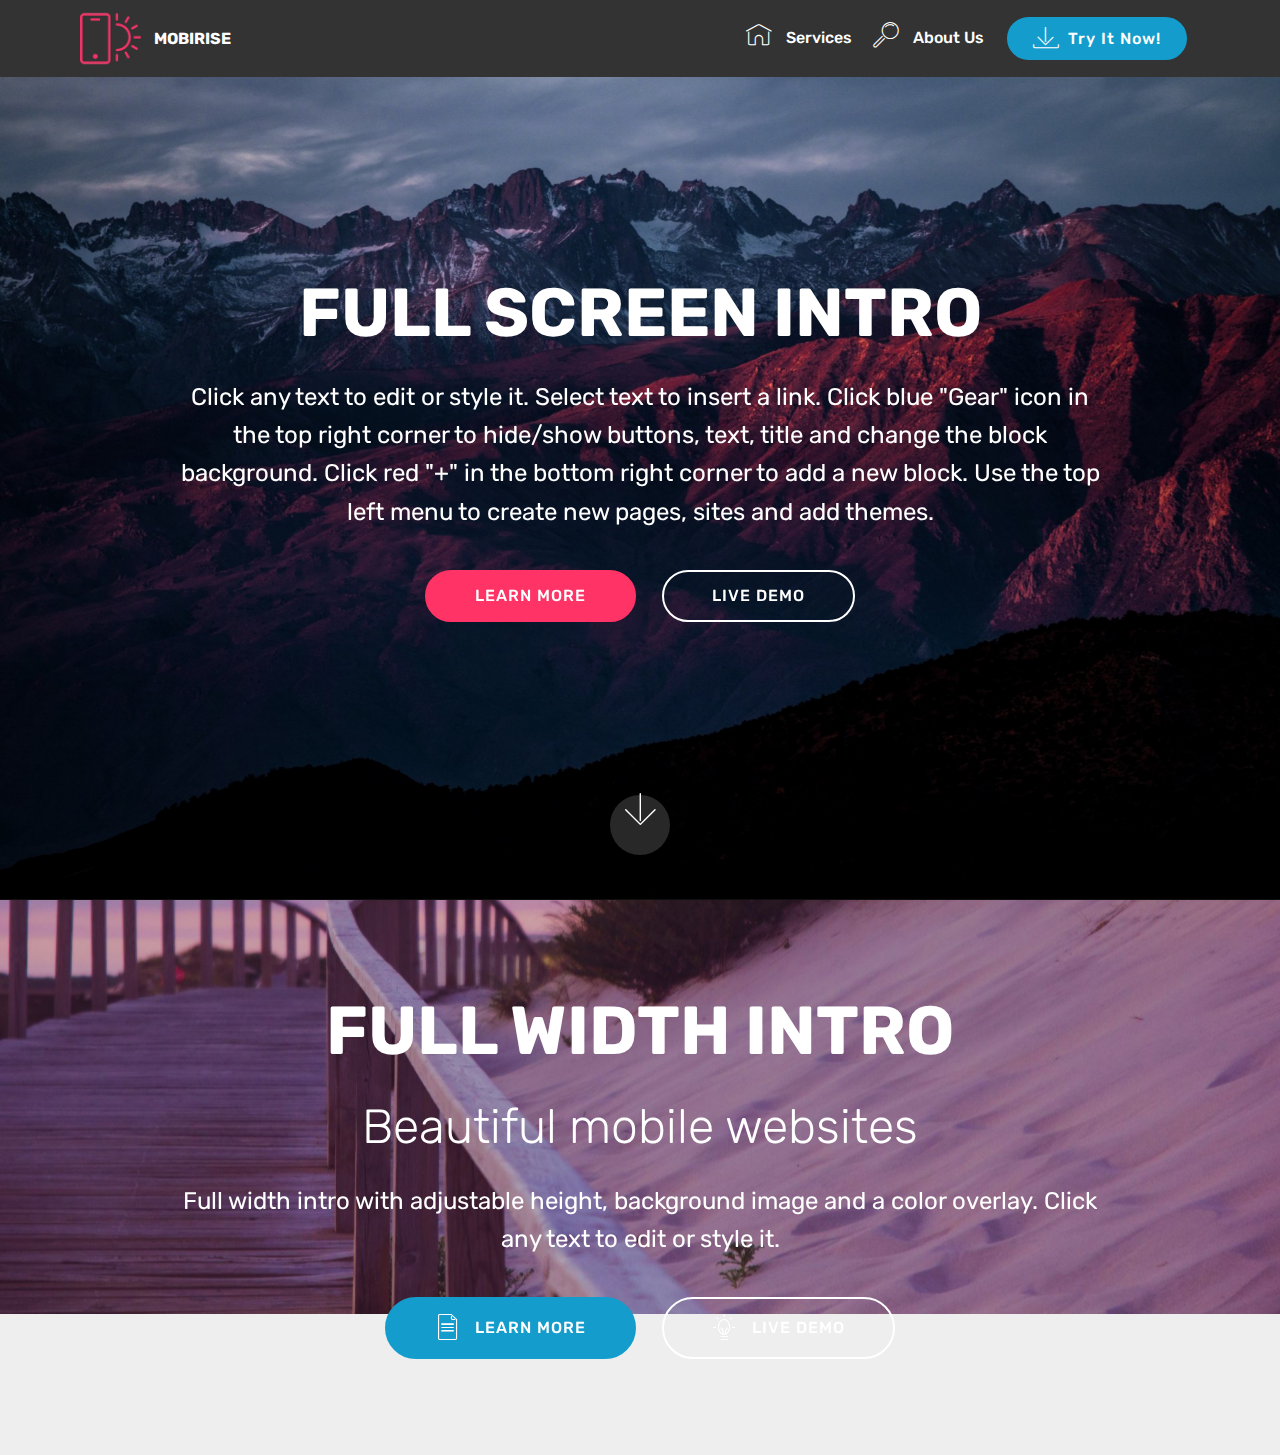
<file: index.html>
<!DOCTYPE html>
<html>
<head>
  <!-- Site made with Mobirise Website Builder v4.3.0, https://mobirise.com -->
  <meta charset="UTF-8">
  <meta http-equiv="X-UA-Compatible" content="IE=edge">
  <meta name="generator" content="Mobirise v4.3.0, mobirise.com">
  <meta name="viewport" content="width=device-width, initial-scale=1">
  <link rel="shortcut icon" href="assets/images/logo2.png" type="image/x-icon">
  <meta name="description" content="">
  <title>Home</title>
  <link rel="stylesheet" href="assets/web/assets/mobirise-icons/mobirise-icons.css">
  <link rel="stylesheet" href="assets/tether/tether.min.css">
  <link rel="stylesheet" href="assets/bootstrap/css/bootstrap.min.css">
  <link rel="stylesheet" href="assets/bootstrap/css/bootstrap-grid.min.css">
  <link rel="stylesheet" href="assets/bootstrap/css/bootstrap-reboot.min.css">
  <link rel="stylesheet" href="assets/soundcloud-plugin/style.css">
  <link rel="stylesheet" href="assets/dropdown/css/style.css">
  <link rel="stylesheet" href="assets/theme/css/style.css">
  <link rel="stylesheet" href="assets/mobirise/css/mbr-additional.css" type="text/css">
  
  
  
</head>
<body>
<section class="menu cid-qv6CgLhbKT" once="menu" id="menu1-1" data-rv-view="11">

    

    <nav class="navbar navbar-expand beta-menu navbar-dropdown align-items-center navbar-fixed-top navbar-toggleable-sm">
        <button class="navbar-toggler navbar-toggler-right" type="button" data-toggle="collapse" data-target="#navbarSupportedContent" aria-controls="navbarSupportedContent" aria-expanded="false" aria-label="Toggle navigation">
            <div class="hamburger">
                <span></span>
                <span></span>
                <span></span>
                <span></span>
            </div>
        </button>
        <div class="menu-logo">
            <div class="navbar-brand">
                <span class="navbar-logo">
                    <a href="https://mobirise.com">
                         <img src="assets/images/logo2.png" alt="Mobirise" media-simple="true" style="height: 3.8rem;">
                    </a>
                </span>
                <span class="navbar-caption-wrap">
                    <a class="navbar-caption text-white display-4" href="https://mobirise.com">
                        MOBIRISE
                    </a>
                </span>
            </div>
        </div>
        <div class="collapse navbar-collapse" id="navbarSupportedContent">
            <ul class="navbar-nav nav-dropdown" data-app-modern-menu="true">
                <li class="nav-item">
                    <a class="nav-link link text-white display-4" href="https://mobirise.com">
                        <span class="mbri-home mbr-iconfont mbr-iconfont-btn"></span>
                        Services
                    </a>
                </li>
                <li class="nav-item">
                    <a class="nav-link link text-white display-4" href="https://mobirise.com">
                        <span class="mbri-search mbr-iconfont mbr-iconfont-btn"></span>
                        About Us
                    </a>
                </li>
            </ul>
            <div class="navbar-buttons mbr-section-btn">
                <a class="btn btn-sm btn-primary display-4" href="https://mobirise.com">
                    <span class="mbri-save mbr-iconfont mbr-iconfont-btn "></span>
                    Try It Now!
                </a>
            </div>
        </div>
    </nav>
</section>

<section class="engine"><a href="https://mobirise.co/f">free bootstrap builder</a></section><section class="cid-qv6CgjiPuJ mbr-fullscreen mbr-parallax-background" id="header2-0" data-rv-view="8">

    

    

    <div class="container align-center">
        <div class="row justify-content-md-center">
            <div class="mbr-white col-md-10">
                <h1 class="mbr-section-title mbr-bold pb-3 mbr-fonts-style display-1">
                    FULL SCREEN INTRO
                </h1>
                
                <p class="mbr-text pb-3 mbr-fonts-style display-5">
                    Click any text to edit or style it. Select text to insert a link. Click blue "Gear" icon in the top right corner to hide/show buttons, text, title and change the block background. Click red "+" in the bottom right corner to add a new block. Use the top left menu to create new pages, sites and add themes.
                </p>
                <div class="mbr-section-btn">
                    <a class="btn btn-md btn-secondary display-4" href="https://mobirise.com">LEARN MORE</a>
                    <a class="btn btn-md btn-white-outline display-4" href="https://mobirise.com">LIVE DEMO</a>
                </div>
            </div>
        </div>
    </div>
    <div class="mbr-arrow hidden-sm-down" aria-hidden="true">
        <a href="#next">
            <i class="mbri-down mbr-iconfont"></i>
        </a>
    </div>
</section>

<section class="header1 cid-qv6ChyjQy7 mbr-parallax-background" id="header1-2" data-rv-view="13">

    

    

    <div class="container">
        <div class="row justify-content-md-center">
            <div class="mbr-white col-md-10">
                <h1 class="mbr-section-title align-center mbr-bold pb-3 mbr-fonts-style display-1">
                    FULL WIDTH INTRO
                </h1>
                <h3 class="mbr-section-subtitle align-center mbr-light pb-3 mbr-fonts-style display-2">
                    Beautiful mobile websites
                </h3>
                <p class="mbr-text align-center pb-3 mbr-fonts-style display-5">
                    Full width intro with adjustable height, background image and a color overlay. Click any text to edit or style it.
                </p>
                <div class="mbr-section-btn align-center">
                    <a class="btn btn-md btn-primary display-4" href="https://mobirise.com">
                        <span class="mbr-iconfont mbri-file"></span>LEARN MORE</a>
                    <a class="btn btn-md btn-white-outline display-4" href="https://mobirise.com">
                        <span class="mbr-iconfont mbri-idea"></span>LIVE DEMO</a>
                </div>
            </div>
        </div>
    </div>

</section>


  <script src="assets/web/assets/jquery/jquery.min.js"></script>
  <script src="assets/popper/popper.min.js"></script>
  <script src="assets/tether/tether.min.js"></script>
  <script src="assets/bootstrap/js/bootstrap.min.js"></script>
  <script src="assets/jarallax/jarallax.min.js"></script>
  <script src="assets/dropdown/js/script.min.js"></script>
  <script src="assets/touch-swipe/jquery.touch-swipe.min.js"></script>
  <script src="assets/smooth-scroll/smooth-scroll.js"></script>
  <script src="assets/theme/js/script.js"></script>
  
  
</body>
</html>
</file>
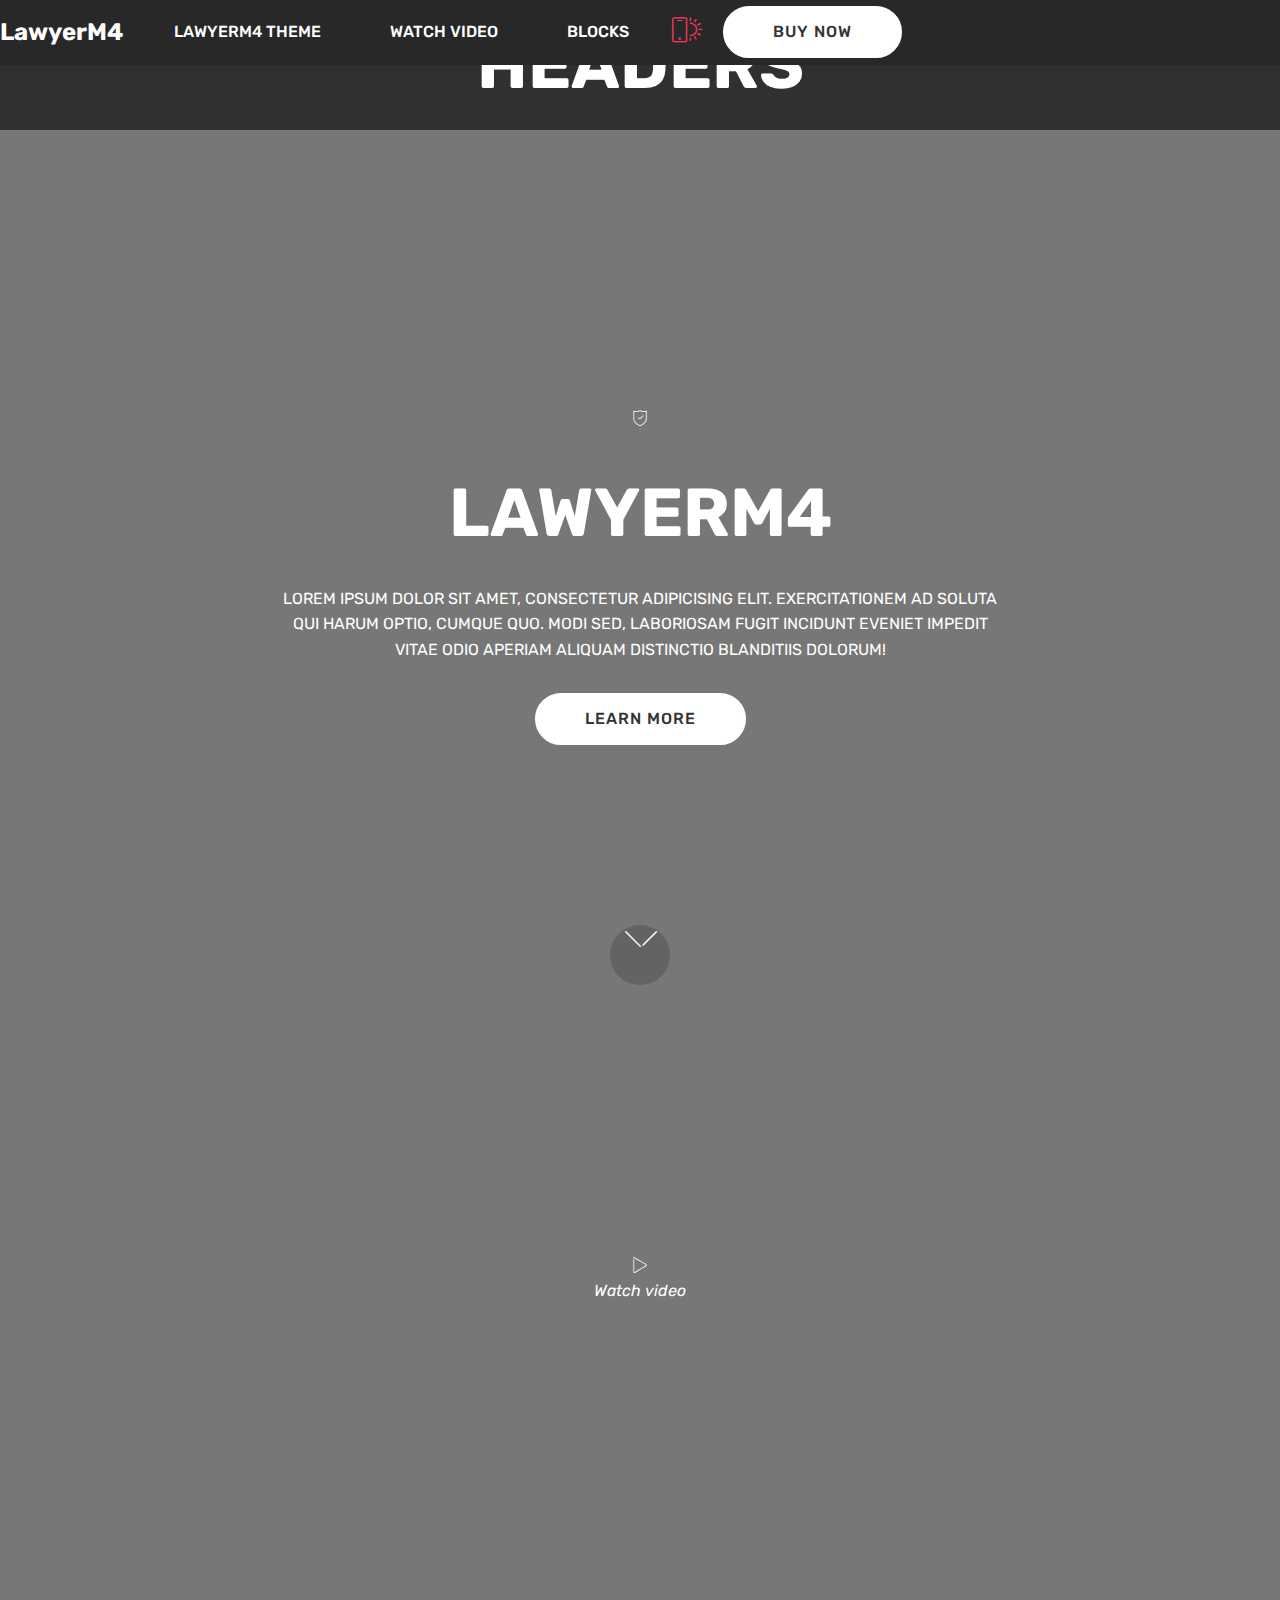
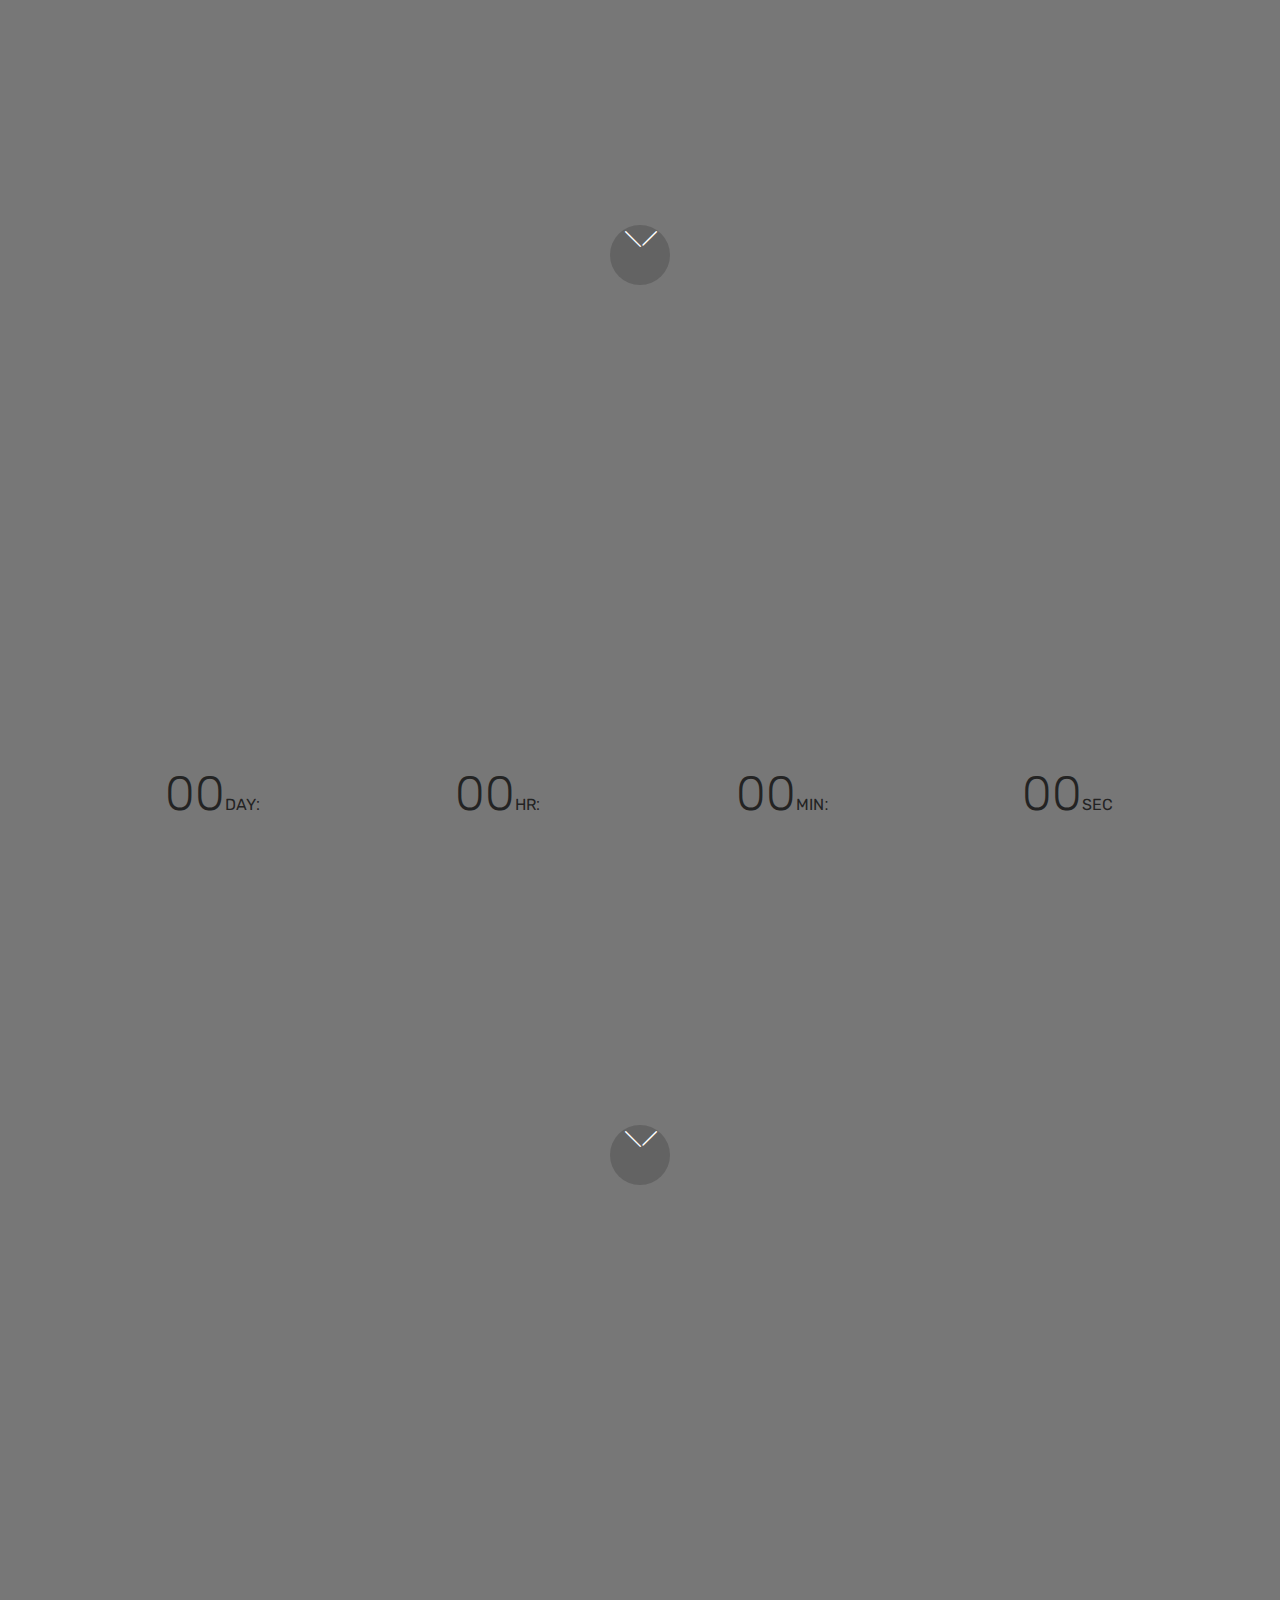
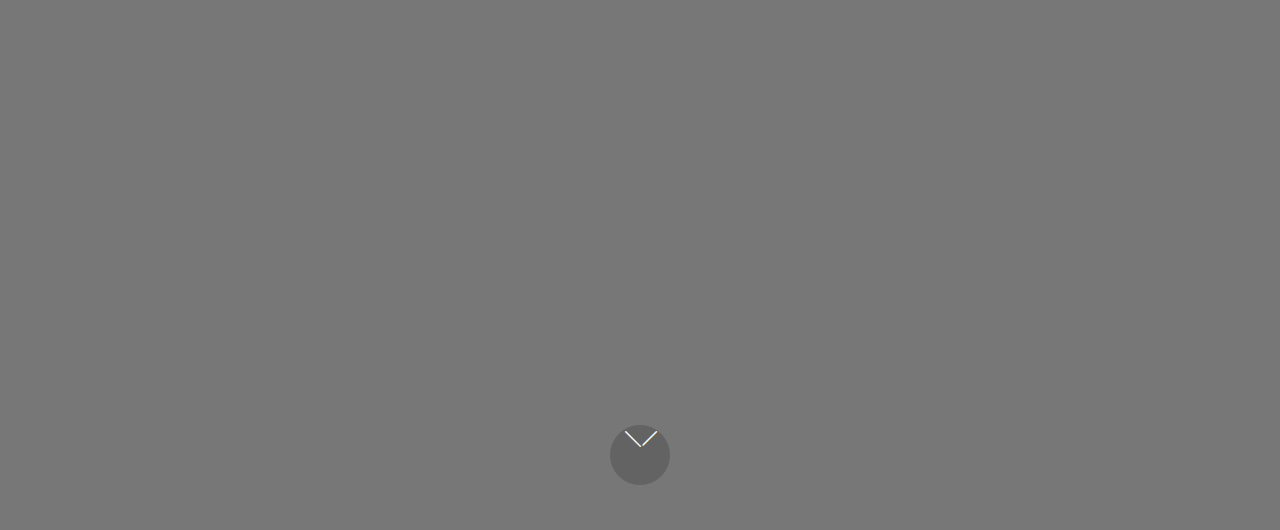
<file: page1.html>
<!DOCTYPE html>
<html>
<head>
  <!-- Site made with Mobirise Website Builder v4.3.0, https://mobirise.com -->
  <meta charset="UTF-8">
  <meta http-equiv="X-UA-Compatible" content="IE=edge">
  <meta name="generator" content="Mobirise v4.3.0, mobirise.com">
  <meta name="viewport" content="width=device-width, initial-scale=1">
  <link rel="shortcut icon" href="assets/images/logo3.png" type="image/x-icon">
  <meta name="description" content="">
  <title>Headers</title>
  <link rel="stylesheet" href="assets/web/assets/mobirise-icons/mobirise-icons.css">
  <link rel="stylesheet" href="https://fonts.googleapis.com/css?family=Rubik:300,300i,400,400i,500,500i,700,700i,900,900i">
  <link rel="stylesheet" href="assets/tether/tether.min.css">
  <link rel="stylesheet" href="assets/soundcloud-plugin/style.css">
  <link rel="stylesheet" href="assets/bootstrap/css/bootstrap.min.css">
  <link rel="stylesheet" href="assets/bootstrap/css/bootstrap-grid.min.css">
  <link rel="stylesheet" href="assets/bootstrap/css/bootstrap-reboot.min.css">
  <link rel="stylesheet" href="assets/dropdown/css/style.css">
  <link rel="stylesheet" href="assets/socicon/css/styles.css">
  <link rel="stylesheet" href="assets/animate.css/animate.min.css">
  <link rel="stylesheet" href="assets/theme/css/style.css">
  <link rel="stylesheet" href="assets/mobirise/css/mbr-additional.css" type="text/css">
  
  
  
</head>
<body>
<section class="menu cid-qv5UR3kUxG" once="menu" id="menu3-14" data-rv-view="34">

    

    <nav class="navbar navbar-dropdown navbar-fixed-top navbar-expand-lg">
        <div class="navbar-brand">
            
            <span class="navbar-caption-wrap"><a class="navbar-caption text-white display-5" href="https://mobirise.com">
                    LawyerM4
                </a></span>
        </div>
        <button class="navbar-toggler" type="button" data-toggle="collapse" data-target="#navbarSupportedContent" aria-controls="navbarNavAltMarkup" aria-expanded="false" aria-label="Toggle navigation">
            <div class="hamburger">
                <span></span>
                <span></span>
                <span></span>
                <span></span>
            </div>
        </button>
      <div class="collapse navbar-collapse" id="navbarSupportedContent">
            <ul class="navbar-nav nav-dropdown" data-app-modern-menu="true"><li class="nav-item">
                    <a class="nav-link link text-white display-4" href="https://mobirise.com">LAWYERM4 THEME</a>
                </li>
                <li class="nav-item">
                    <a class="nav-link link text-white display-4" href="https://mobirise.com">WATCH VIDEO</a>
                </li>
                <li class="nav-item">
                    <a class="nav-link link text-white display-4" href="https://mobirise.com">BLOCKS</a>
                </li></ul>
            <div class="icons-menu">
              <a href="https://mobirise.com" target="_blank">
                <span class="p-2 mbr-iconfont mbri-mobirise" style="font-size: 30px; color: rgb(255, 53, 96);" media-simple="true"></span>
              </a>
              
              
              
              
              
            </div>
            <div class="navbar-buttons mbr-section-btn"><a class="btn btn-md btn-white display-4" href="https://mobirise.com">BUY NOW</a></div>
      </div>
    </nav>
</section>

<section class="header4 cid-qv6pZas6ko mbr-parallax-background" id="header4-15" data-rv-view="36">

    

    <div class="mbr-overlay" style="opacity: 0.8; background-color: rgb(0, 0, 0);">
    </div>

    <div class="container align-center">
        <div class="row justify-content-md-center">
            <div class="mbr-white col-md-8">
                
                
                <h1 class="mbr-section-title align-center mbr-white my-4 mbr-bold mbr-fonts-style display-1">HEADERS</h1>
                
                
            </div>
        </div>
    </div>
    
</section>

<section class="header4 cid-qv6q1wCqqO mbr-fullscreen mbr-parallax-background" id="header4-16" data-rv-view="39">

    

    <div class="mbr-overlay" style="opacity: 0.5; background-color: rgb(0, 0, 0);">
    </div>

    <div class="container align-center">
        <div class="row justify-content-md-center">
            <div class="mbr-white col-md-8">
                <div class="card-img pb-3">
                    <span class="mbri-protect mbr-iconfont" media-simple="true"></span>
                </div>
                
                <h1 class="mbr-section-title align-center mbr-white my-4 mbr-bold mbr-fonts-style display-1">LAWYERM4</h1>
                <p class="mbr-text align-center py-2 mbr-fonts-style display-7">
                        LOREM IPSUM DOLOR SIT AMET, CONSECTETUR ADIPICISING ELIT. EXERCITATIONEM AD SOLUTA QUI HARUM OPTIO, CUMQUE QUO. MODI SED, LABORIOSAM FUGIT INCIDUNT EVENIET IMPEDIT VITAE ODIO APERIAM ALIQUAM DISTINCTIO BLANDITIIS DOLORUM!
                </p>
                <div class="mbr-section-btn text-center">
                     <a class="btn btn-md btn-white display-4" href="https://mobirise.com">LEARN MORE</a>
                </div>
            </div>
        </div>
    </div>
    <div class="mbr-arrow hidden-sm-down" aria-hidden="true">
        <a href="#next">
            <i class="mbri-arrow-down mbr-iconfont"></i>
        </a>
    </div>
</section>

<section class="header3 cid-qv6q1UQLBQ mbr-fullscreen mbr-parallax-background" id="header3-17" data-rv-view="42">

    

    <div class="mbr-overlay" style="opacity: 0.5; background-color: rgb(0, 0, 0);">
    </div>

    <div class="container align-center">
        <div class="row justify-content-md-center">
            <div class="mbr-white col-md-8">
                <div class="mbr-media show-modal align-center " data-modal=".modalWindow">
                    <span class="mbri-play mbr-iconfont socicon" media-simple="true"></span>
                </div>
                <div class="icon-description align-center font-italic  mbr-fonts-style display-7">
                    Watch video
                </div>
                
                <h1 class="mbr-section-title align-center mbr-white my-4 mbr-bold mbr-fonts-style display-1">LEGAL AND BUSINESS SOLUTIONS</h1>
                <p class="mbr-text align-center py-2 mbr-fonts-style display-7">
                        Lorem ipsum dolor sit amet, consectetur adipisicing elit. Exercitationem ad soluta qui harum optio, cumque quo. Modi sed, laboriosam fugit incidunt eveniet impedit vitae odio aperiam aliquam distinctio blanditiis dolorum!
                </p>
               
                
            </div>
        </div>
    </div>
    <div>
        <div class="modalWindow" style="display: none;">
            <div class="modalWindow-container">
                <div class="modalWindow-video-container">
                    <div class="modalWindow-video">
                        <iframe width="100%" height="100%" frameborder="0" allowfullscreen="1" data-src="https://www.youtube.com/watch?v=l8UXhtqV6hU"></iframe>
                    </div>
                    <a class="close" role="button" data-dismiss="modal">
                        <span aria-hidden="true" class="mbri-close mbr-iconfont closeModal"></span>
                        <span class="sr-only">Close</span>
                    </a>
                </div>
            </div>
        </div>
    </div>
    <div class="mbr-arrow hidden-sm-down" aria-hidden="true">
        <a href="#next">
            <i class="mbri-arrow-down mbr-iconfont"></i>
        </a>
    </div>
</section>

<section class="Header2 cid-qv6q2dYLfJ mbr-fullscreen mbr-parallax-background" id="header2-18" data-rv-view="45">

    

    <div class="mbr-overlay" style="opacity: 0.5; background-color: rgb(0, 0, 0);">
    </div>

    <div class="main container">
        <div class="row pt-2 justify-content-center">
            <div class="col-sm-10">
                <h1 class="mbr-fonts-style mbr-section-title mbr-white mbr-bold align-center display-1">EQUAL JUSTICE UNDER LAW</h1>
            </div>

            <div class="container countdown-cont align-center">
                <div class="daysCountdown" title="DAY"></div>
                <div class="hoursCountdown" title="HR"></div> 
                <div class="minutesCountdown" title="MIN"></div> 
                <div class="secondsCountdown" title="SEC"></div>
                <div class="countdown pt-5 mt-2" data-due-date="2017/12/01"></div>
            </div>
            
            <div class="align-center input-form" data-form-type="formoid">
                <div data-form-alert="" hidden="">
                        Thanks for filling out the form!
                </div>
                <form class="mbr-form" action="https://mobirise.com/" method="post" data-form-title="Mobirise Form"><input type="hidden" data-form-email="true" value="pvO/HhU2He4ZaE8X8v7EVWQ08S5vxNgp9ixIkI/nHtAPDJ6fo18vk7h7gMye1cK5B0WdUHOHQvsmqd5NCUu3oQ7Q9xK/ohCgLLi4uv53cUzw4Pyj/RfpXDvFhFBufAAf">
                    <div class="mbr-subscribe input-group">
                        <input class="form-control" type="email" name="email" placeholder="Email adress..." data-form-field="Email" required="" id="email-header2-18">
                        <span class="input-group-btn mbr-section-btn"><button href="" type="submit" class="btn  btn-black display-7">GET NOTIFIED!</button></span>
                    </div>
                </form>
            </div>   
        </div>     

        <div class="row justify-content-center">
            <div class="col-sm-8">
                <div class="social-list ">
                    <div class="soc-item">
                        <a href="https://twitter.com/mobirise" target="_blank">
                            <span class="socicon-twitter socicon mbr-iconfont mbr-iconfont-social" media-simple="true"></span>
                        </a>
                    </div>
                    <div class="soc-item">
                        <a href="https://www.facebook.com/pages/Mobirise/1616226671953247" target="_blank">
                            <span class="socicon-facebook socicon mbr-iconfont mbr-iconfont-social" media-simple="true"></span>
                        </a>
                    </div>
                    <div class="soc-item">
                        <a href="https://plus.google.com/u/0/+Mobirise" target="_blank">
                            <span class="socicon-googleplus socicon mbr-iconfont mbr-iconfont-social" media-simple="true"></span>
                        </a>
                    </div>
                    <div class="soc-item">
                        <a href="https://instagram.com/mobirise" target="_blank">
                            <span class="socicon-instagram socicon mbr-iconfont mbr-iconfont-social" media-simple="true"></span>
                        </a>
                    </div>
                   
                    
                </div>
            </div>
        </div>
        
        <div class="row justify-content-center">        
            <div class="col-sm-8">
                <p class="mbr-text links mbr-fonts-style lower-line mbr-white display-7"> Powered by <a href="#" class="text-white">Mobirise.com</a>
                </p>
            </div>
        </div>
    </div>
    <div class="mbr-arrow hidden-sm-down" aria-hidden="true">
        <a href="#next">
            <i class="mbri-arrow-down mbr-iconfont"></i>
        </a>
    </div>
</section>

<section class="header1 cid-qv6q2xPgYr mbr-fullscreen mbr-parallax-background" id="header1-19" data-rv-view="48">
    
    

    <div class="mbr-overlay" style="opacity: 0.5; background-color: rgb(0, 0, 0);">
    </div> 
    <div class="container">
        <div class="row">
            <div class=" col-md-6 content">
                <h1 class="mbr-section-title mbr-bold pb-3 mbr-white mbr-fonts-style display-2">PROTECT YOUR BUSINESS</h1>
                <p class="mbr-text mbr-fonts-style mbr-white display-7">Lorem ipsum dolor sit amet, consectetur adipisicing elit. Debitis quisquam hic minima officiis labore. Autem iste maiores, impedit quasi, incidunt voluptatibus nihil a animi iure odio, inventore reprehenderit nobis architecto!</p>
                <h3 class="signature mbr-fonts-style mbr-white display-5">A Lawyer</h3>
            </div>
            <div class="video col-md-6">
               <div class="mbr-figure"><iframe class="mbr-embedded-video" src="https://www.youtube.com/embed/l8UXhtqV6hU?rel=0&amp;amp;showinfo=0&amp;autoplay=0&amp;loop=0" width="1280" height="720" frameborder="0" allowfullscreen></iframe></div>      
            </div>
        </div>
    </div>
    <div class="mbr-arrow hidden-sm-down" aria-hidden="true">
        <a href="#next">
            <i class="mbri-arrow-down mbr-iconfont"></i>
        </a>
    </div>
</section>


  <script src="assets/web/assets/jquery/jquery.min.js"></script>
  <script src="assets/popper/popper.min.js"></script>
  <script src="assets/tether/tether.min.js"></script>
  <script src="assets/bootstrap/js/bootstrap.min.js"></script>
  <script src="assets/smooth-scroll/smooth-scroll.js"></script>
  <script src="assets/dropdown/js/script.min.js"></script>
  <script src="assets/viewport-checker/jquery.viewportchecker.js"></script>
  <script src="assets/vimeo_player/vimeo_player.js"></script>
  <script src="assets/jarallax/jarallax.min.js"></script>
  <script src="assets/countdown/jquery.countdown.min.js"></script>
  <script src="assets/touch-swipe/jquery.touch-swipe.min.js"></script>
  <script src="assets/theme/js/script.js"></script>
  <script src="assets/formoid/formoid.min.js"></script>
  
  
 <div id="scrollToTop" class="scrollToTop mbr-arrow-up"><a style="text-align: center;"><i class="mbri-down mbr-iconfont"></i></a></div>
    <input name="animation" type="hidden">
  </body>
</html>
</file>
<file: assets/web/assets/mobirise-icons/mobirise-icons.css>
@font-face {
  font-family: 'MobiriseIcons';
  src:  url('mobirise-icons.eot?spat4u');
  src:  url('mobirise-icons.eot?spat4u#iefix') format('embedded-opentype'),
    url('mobirise-icons.ttf?spat4u') format('truetype'),
    url('mobirise-icons.woff?spat4u') format('woff'),
    url('mobirise-icons.svg?spat4u#MobiriseIcons') format('svg');
  font-weight: normal;
  font-style: normal;
}

[class^="mbri-"], [class*=" mbri-"] {
  /* use !important to prevent issues with browser extensions that change fonts */
  font-family: MobiriseIcons !important;
  speak: none;
  font-style: normal;
  font-weight: normal;
  font-variant: normal;
  text-transform: none;
  line-height: 1;

  /* Better Font Rendering =========== */
  -webkit-font-smoothing: antialiased;
  -moz-osx-font-smoothing: grayscale;
}

.mbri-add-submenu:before {
  content: "\e900";
}
.mbri-alert:before {
  content: "\e901";
}
.mbri-align-center:before {
  content: "\e902";
}
.mbri-align-justify:before {
  content: "\e903";
}
.mbri-align-left:before {
  content: "\e904";
}
.mbri-align-right:before {
  content: "\e905";
}
.mbri-android:before {
  content: "\e906";
}
.mbri-apple:before {
  content: "\e907";
}
.mbri-arrow-down:before {
  content: "\e908";
}
.mbri-arrow-next:before {
  content: "\e909";
}
.mbri-arrow-prev:before {
  content: "\e90a";
}
.mbri-arrow-up:before {
  content: "\e90b";
}
.mbri-bold:before {
  content: "\e90c";
}
.mbri-bookmark:before {
  content: "\e90d";
}
.mbri-bootstrap:before {
  content: "\e90e";
}
.mbri-briefcase:before {
  content: "\e90f";
}
.mbri-browse:before {
  content: "\e910";
}
.mbri-bulleted-list:before {
  content: "\e911";
}
.mbri-calendar:before {
  content: "\e912";
}
.mbri-camera:before {
  content: "\e913";
}
.mbri-cart-add:before {
  content: "\e914";
}
.mbri-cart-full:before {
  content: "\e915";
}
.mbri-cash:before {
  content: "\e916";
}
.mbri-change-style:before {
  content: "\e917";
}
.mbri-chat:before {
  content: "\e918";
}
.mbri-clock:before {
  content: "\e919";
}
.mbri-close:before {
  content: "\e91a";
}
.mbri-cloud:before {
  content: "\e91b";
}
.mbri-code:before {
  content: "\e91c";
}
.mbri-contact-form:before {
  content: "\e91d";
}
.mbri-credit-card:before {
  content: "\e91e";
}
.mbri-cursor-click:before {
  content: "\e91f";
}
.mbri-cust-feedback:before {
  content: "\e920";
}
.mbri-database:before {
  content: "\e921";
}
.mbri-delivery:before {
  content: "\e922";
}
.mbri-desktop:before {
  content: "\e923";
}
.mbri-devices:before {
  content: "\e924";
}
.mbri-down:before {
  content: "\e925";
}
.mbri-download:before {
  content: "\e989";
}
.mbri-drag-n-drop:before {
  content: "\e927";
}
.mbri-drag-n-drop2:before {
  content: "\e928";
}
.mbri-edit:before {
  content: "\e929";
}
.mbri-edit2:before {
  content: "\e92a";
}
.mbri-error:before {
  content: "\e92b";
}
.mbri-extension:before {
  content: "\e92c";
}
.mbri-features:before {
  content: "\e92d";
}
.mbri-file:before {
  content: "\e92e";
}
.mbri-flag:before {
  content: "\e92f";
}
.mbri-folder:before {
  content: "\e930";
}
.mbri-gift:before {
  content: "\e931";
}
.mbri-github:before {
  content: "\e932";
}
.mbri-globe:before {
  content: "\e933";
}
.mbri-globe-2:before {
  content: "\e934";
}
.mbri-growing-chart:before {
  content: "\e935";
}
.mbri-hearth:before {
  content: "\e936";
}
.mbri-help:before {
  content: "\e937";
}
.mbri-home:before {
  content: "\e938";
}
.mbri-hot-cup:before {
  content: "\e939";
}
.mbri-idea:before {
  content: "\e93a";
}
.mbri-image-gallery:before {
  content: "\e93b";
}
.mbri-image-slider:before {
  content: "\e93c";
}
.mbri-info:before {
  content: "\e93d";
}
.mbri-italic:before {
  content: "\e93e";
}
.mbri-key:before {
  content: "\e93f";
}
.mbri-laptop:before {
  content: "\e940";
}
.mbri-layers:before {
  content: "\e941";
}
.mbri-left-right:before {
  content: "\e942";
}
.mbri-left:before {
  content: "\e943";
}
.mbri-letter:before {
  content: "\e944";
}
.mbri-like:before {
  content: "\e945";
}
.mbri-link:before {
  content: "\e946";
}
.mbri-lock:before {
  content: "\e947";
}
.mbri-login:before {
  content: "\e948";
}
.mbri-logout:before {
  content: "\e949";
}
.mbri-magic-stick:before {
  content: "\e94a";
}
.mbri-map-pin:before {
  content: "\e94b";
}
.mbri-menu:before {
  content: "\e94c";
}
.mbri-mobile:before {
  content: "\e94d";
}
.mbri-mobile2:before {
  content: "\e94e";
}
.mbri-mobirise:before {
  content: "\e94f";
}
.mbri-more-horizontal:before {
  content: "\e950";
}
.mbri-more-vertical:before {
  content: "\e951";
}
.mbri-music:before {
  content: "\e952";
}
.mbri-new-file:before {
  content: "\e953";
}
.mbri-numbered-list:before {
  content: "\e954";
}
.mbri-opened-folder:before {
  content: "\e955";
}
.mbri-pages:before {
  content: "\e956";
}
.mbri-paper-plane:before {
  content: "\e957";
}
.mbri-paperclip:before {
  content: "\e958";
}
.mbri-photo:before {
  content: "\e959";
}
.mbri-photos:before {
  content: "\e95a";
}
.mbri-pin:before {
  content: "\e95b";
}
.mbri-play:before {
  content: "\e95c";
}
.mbri-plus:before {
  content: "\e95d";
}
.mbri-preview:before {
  content: "\e95e";
}
.mbri-print:before {
  content: "\e95f";
}
.mbri-protect:before {
  content: "\e960";
}
.mbri-question:before {
  content: "\e961";
}
.mbri-quote-left:before {
  content: "\e962";
}
.mbri-quote-right:before {
  content: "\e963";
}
.mbri-refresh:before {
  content: "\e964";
}
.mbri-responsive:before {
  content: "\e965";
}
.mbri-right:before {
  content: "\e966";
}
.mbri-rocket:before {
  content: "\e967";
}
.mbri-sad-face:before {
  content: "\e968";
}
.mbri-sale:before {
  content: "\e969";
}
.mbri-save:before {
  content: "\e96a";
}
.mbri-search:before {
  content: "\e96b";
}
.mbri-setting:before {
  content: "\e96c";
}
.mbri-setting2:before {
  content: "\e96d";
}
.mbri-setting3:before {
  content: "\e96e";
}
.mbri-share:before {
  content: "\e96f";
}
.mbri-shopping-bag:before {
  content: "\e970";
}
.mbri-shopping-basket:before {
  content: "\e971";
}
.mbri-shopping-cart:before {
  content: "\e972";
}
.mbri-sites:before {
  content: "\e973";
}
.mbri-smile-face:before {
  content: "\e974";
}
.mbri-speed:before {
  content: "\e975";
}
.mbri-star:before {
  content: "\e976";
}
.mbri-success:before {
  content: "\e977";
}
.mbri-sun:before {
  content: "\e978";
}
.mbri-sun2:before {
  content: "\e979";
}
.mbri-tablet:before {
  content: "\e97a";
}
.mbri-tablet-vertical:before {
  content: "\e97b";
}
.mbri-target:before {
  content: "\e97c";
}
.mbri-timer:before {
  content: "\e97d";
}
.mbri-to-ftp:before {
  content: "\e97e";
}
.mbri-to-local-drive:before {
  content: "\e97f";
}
.mbri-touch-swipe:before {
  content: "\e980";
}
.mbri-touch:before {
  content: "\e981";
}
.mbri-trash:before {
  content: "\e982";
}
.mbri-underline:before {
  content: "\e983";
}
.mbri-unlink:before {
  content: "\e984";
}
.mbri-unlock:before {
  content: "\e985";
}
.mbri-up-down:before {
  content: "\e986";
}
.mbri-up:before {
  content: "\e987";
}
.mbri-update:before {
  content: "\e988";
}
.mbri-upload:before {
 content: "\e926"; 
}
.mbri-user:before {
  content: "\e98a";
}
.mbri-user2:before {
  content: "\e98b";
}
.mbri-users:before {
  content: "\e98c";
}
.mbri-video:before {
  content: "\e98d";
}
.mbri-video-play:before {
  content: "\e98e";
}
.mbri-watch:before {
  content: "\e98f";
}
.mbri-website-theme:before {
  content: "\e990";
}
.mbri-wifi:before {
  content: "\e991";
}
.mbri-windows:before {
  content: "\e992";
}
.mbri-zoom-out:before {
  content: "\e993";
}
.mbri-redo:before {
  content: "\e994";
}
.mbri-undo:before {
  content: "\e995";
}
</file>
<file: assets/soundcloud-plugin/style.css>
.addons-container {
  position: relative;
  margin-left: auto;
  margin-right: auto;
  padding-right: 15px;
  padding-left: 15px; }
  @media (min-width: 576px) {
    .addons-container {
      padding-right: 15px;
      padding-left: 15px; } }
  @media (min-width: 768px) {
    .addons-container {
      padding-right: 15px;
      padding-left: 15px; } }
  @media (min-width: 992px) {
    .addons-container {
      padding-right: 15px;
      padding-left: 15px; } }
  @media (min-width: 1200px) {
    .addons-container {
      padding-right: 15px;
      padding-left: 15px; } }
  @media (min-width: 576px) {
    .addons-container {
      width: 540px;
      max-width: 100%; } }
  @media (min-width: 768px) {
    .addons-container {
      width: 720px;
      max-width: 100%; } }
  @media (min-width: 992px) {
    .addons-container {
      width: 960px;
      max-width: 100%; } }
  @media (min-width: 1200px) {
    .addons-container {
      width: 1140px;
      max-width: 100%; } }

.addons-container-inner{
    position: relative;
    width: 100%;
    min-height: 1px;
    padding-right: 15px;
    padding-left: 15px;
}
@media (min-width: 567px) {
    .addons-container-inner{
        -ms-flex: 0 0 66.666667%;
        flex: 0 0 66.666667%;
        max-width: 66.666667%;
    }
}
.addons-row{
    display: flex;
    justify-content:center;
}
</file>
<file: assets/dropdown/css/style.css>
.navbar-dropdown {
  left: 0;
  padding: 0;
  position: absolute;
  right: 0;
  top: 0;
  transition: all 0.45s ease;
  z-index: 1030;
  background: #282828; }
  .navbar-dropdown .navbar-logo {
    margin-right: 0.8rem;
    transition: margin 0.3s ease-in-out;
    vertical-align: middle; }
    .navbar-dropdown .navbar-logo img {
      height: 3.125rem;
      transition: all 0.3s ease-in-out; }
    .navbar-dropdown .navbar-logo.mbr-iconfont {
      font-size: 3.125rem;
      line-height: 3.125rem; }
  .navbar-dropdown .navbar-caption {
    font-weight: 700;
    white-space: normal;
    vertical-align: -4px;
    line-height: 3.125rem !important; }
    .navbar-dropdown .navbar-caption, .navbar-dropdown .navbar-caption:hover {
      color: inherit;
      text-decoration: none; }
  .navbar-dropdown .mbr-iconfont + .navbar-caption {
    vertical-align: -1px; }
  .navbar-dropdown.navbar-fixed-top {
    position: fixed; }
  .navbar-dropdown .navbar-brand span {
    vertical-align: -4px; }
  .navbar-dropdown.bg-color.transparent {
    background: none; }
  .navbar-dropdown.navbar-short .navbar-brand {
    padding: 0.625rem 0; }
    .navbar-dropdown.navbar-short .navbar-brand span {
      vertical-align: -1px; }
  .navbar-dropdown.navbar-short .navbar-caption {
    line-height: 2.375rem !important;
    vertical-align: -2px; }
  .navbar-dropdown.navbar-short .navbar-logo {
    margin-right: 0.5rem; }
    .navbar-dropdown.navbar-short .navbar-logo img {
      height: 2.375rem; }
    .navbar-dropdown.navbar-short .navbar-logo.mbr-iconfont {
      font-size: 2.375rem;
      line-height: 2.375rem; }
  .navbar-dropdown.navbar-short .mbr-table-cell {
    height: 3.625rem; }
  .navbar-dropdown .navbar-close {
    left: 0.6875rem;
    position: fixed;
    top: 0.75rem;
    z-index: 1000; }
  .navbar-dropdown .hamburger-icon {
    content: "";
    display: inline-block;
    vertical-align: middle;
    width: 16px;
    -webkit-box-shadow: 0 -6px 0 1px #282828,0 0 0 1px #282828,0 6px 0 1px #282828;
    -moz-box-shadow: 0 -6px 0 1px #282828,0 0 0 1px #282828,0 6px 0 1px #282828;
    box-shadow: 0 -6px 0 1px #282828,0 0 0 1px #282828,0 6px 0 1px #282828; }

.dropdown-menu .dropdown-toggle[data-toggle="dropdown-submenu"]::after {
  border-bottom: 0.35em solid transparent;
  border-left: 0.35em solid;
  border-right: 0;
  border-top: 0.35em solid transparent;
  margin-left: 0.3rem; }

.dropdown-menu .dropdown-item:focus {
  outline: 0; }

.nav-dropdown {
  font-size: 0.75rem;
  font-weight: 500;
  height: auto !important; }
  .nav-dropdown .nav-btn {
    padding-left: 1rem; }
  .nav-dropdown .link {
    margin: .667em 1.667em;
    font-weight: 500;
    padding: 0;
    transition: color .2s ease-in-out; }
    .nav-dropdown .link.dropdown-toggle {
      margin-right: 2.583em; }
      .nav-dropdown .link.dropdown-toggle::after {
        margin-left: .25rem;
        border-top: 0.35em solid;
        border-right: 0.35em solid transparent;
        border-left: 0.35em solid transparent;
        border-bottom: 0; }
      .nav-dropdown .link.dropdown-toggle[aria-expanded="true"] {
        margin: 0;
        padding: 0.667em 3.263em  0.667em 1.667em; }
  .nav-dropdown .link::after,
  .nav-dropdown .dropdown-item::after {
    color: inherit; }
  .nav-dropdown .btn {
    font-size: 0.75rem;
    font-weight: 700;
    letter-spacing: 0;
    margin-bottom: 0;
    padding-left: 1.25rem;
    padding-right: 1.25rem; }
  .nav-dropdown .dropdown-menu {
    border-radius: 0;
    border: 0;
    left: 0;
    margin: 0;
    padding-bottom: 1.25rem;
    padding-top: 1.25rem;
    position: relative; }
  .nav-dropdown .dropdown-submenu {
    margin-left: 0.125rem;
    top: 0; }
  .nav-dropdown .dropdown-item {
    font-weight: 500;
    line-height: 2;
    padding: 0.3846em 4.615em 0.3846em 1.5385em;
    position: relative;
    transition: color .2s ease-in-out, background-color .2s ease-in-out; }
    .nav-dropdown .dropdown-item::after {
      margin-top: -0.3077em;
      position: absolute;
      right: 1.1538em;
      top: 50%; }
    .nav-dropdown .dropdown-item:focus, .nav-dropdown .dropdown-item:hover {
      background: none; }

@media (max-width: 767px) {
  .nav-dropdown.navbar-toggleable-sm {
    bottom: 0;
    display: none;
    left: 0;
    overflow-x: hidden;
    position: fixed;
    top: 0;
    transform: translateX(-100%);
    -ms-transform: translateX(-100%);
    -webkit-transform: translateX(-100%);
    width: 18.75rem;
    z-index: 999; } }
.nav-dropdown.navbar-toggleable-xl {
  bottom: 0;
  display: none;
  left: 0;
  overflow-x: hidden;
  position: fixed;
  top: 0;
  transform: translateX(-100%);
  -ms-transform: translateX(-100%);
  -webkit-transform: translateX(-100%);
  width: 18.75rem;
  z-index: 999; }

.nav-dropdown-sm {
  display: block !important;
  overflow-x: hidden;
  overflow: auto;
  padding-top: 3.875rem; }
  .nav-dropdown-sm::after {
    content: "";
    display: block;
    height: 3rem;
    width: 100%; }
  .nav-dropdown-sm.collapse.in ~ .navbar-close {
    display: block !important; }
  .nav-dropdown-sm.collapsing, .nav-dropdown-sm.collapse.in {
    transform: translateX(0);
    -ms-transform: translateX(0);
    -webkit-transform: translateX(0);
    transition: all 0.25s ease-out;
    -webkit-transition: all 0.25s ease-out;
    background: #282828; }
  .nav-dropdown-sm.collapsing[aria-expanded="false"] {
    transform: translateX(-100%);
    -ms-transform: translateX(-100%);
    -webkit-transform: translateX(-100%); }
  .nav-dropdown-sm .nav-item {
    display: block;
    margin-left: 0 !important;
    padding-left: 0; }
  .nav-dropdown-sm .link,
  .nav-dropdown-sm .dropdown-item {
    border-top: 1px dotted rgba(255, 255, 255, 0.1);
    font-size: 0.8125rem;
    line-height: 1.6;
    margin: 0 !important;
    padding: 0.875rem 2.4rem 0.875rem 1.5625rem !important;
    position: relative;
    white-space: normal; }
    .nav-dropdown-sm .link:focus, .nav-dropdown-sm .link:hover,
    .nav-dropdown-sm .dropdown-item:focus,
    .nav-dropdown-sm .dropdown-item:hover {
      background: rgba(0, 0, 0, 0.2) !important;
      color: #c0a375; }
  .nav-dropdown-sm .nav-btn {
    position: relative;
    padding: 1.5625rem 1.5625rem 0 1.5625rem; }
    .nav-dropdown-sm .nav-btn::before {
      border-top: 1px dotted rgba(255, 255, 255, 0.1);
      content: "";
      left: 0;
      position: absolute;
      top: 0;
      width: 100%; }
    .nav-dropdown-sm .nav-btn + .nav-btn {
      padding-top: 0.625rem; }
      .nav-dropdown-sm .nav-btn + .nav-btn::before {
        display: none; }
  .nav-dropdown-sm .btn {
    padding: 0.625rem 0; }
  .nav-dropdown-sm .dropdown-toggle[data-toggle="dropdown-submenu"]::after {
    margin-left: .25rem;
    border-top: 0.35em solid;
    border-right: 0.35em solid transparent;
    border-left: 0.35em solid transparent;
    border-bottom: 0; }
  .nav-dropdown-sm .dropdown-toggle[data-toggle="dropdown-submenu"][aria-expanded="true"]::after {
    border-top: 0;
    border-right: 0.35em solid transparent;
    border-left: 0.35em solid transparent;
    border-bottom: 0.35em solid; }
  .nav-dropdown-sm .dropdown-menu {
    margin: 0;
    padding: 0;
    position: relative;
    top: 0;
    left: 0;
    width: 100%;
    border: 0;
    float: none;
    border-radius: 0;
    background: none; }
  .nav-dropdown-sm .dropdown-submenu {
    left: 100%;
    margin-left: 0.125rem;
    margin-top: -1.25rem;
    top: 0; }

.navbar-toggleable-sm .nav-dropdown .dropdown-menu {
  position: absolute; }

.navbar-toggleable-sm .nav-dropdown .dropdown-submenu {
  left: 100%;
  margin-left: 0.125rem;
  margin-top: -1.25rem;
  top: 0; }

.navbar-toggleable-sm.opened .nav-dropdown .dropdown-menu {
  position: relative; }

.navbar-toggleable-sm.opened .nav-dropdown .dropdown-submenu {
  left: 0;
  margin-left: 00rem;
  margin-top: 0rem;
  top: 0; }

.is-builder .nav-dropdown.collapsing {
  transition: none !important; }

/*# sourceMappingURL=style.css.map */
</file>
<file: assets/theme/css/style.css>
.engine {
	position: absolute;
	text-indent: -2400px;
	text-align: center;
	padding: 0;
	top: 0;
	left: -2400px;
}/*!
 * Mobirise v4 theme (https://mobirise.com/)
 * Copyright 2017 Mobirise
 */
section {
  background-color: #eeeeee; }

section,
.container,
.container-fluid {
  position: relative;
  word-wrap: break-word; }

a.mbr-iconfont:hover {
  text-decoration: none; }

.article .lead p, .article .lead ul, .article .lead ol, .article .lead pre, .article .lead blockquote {
  margin-bottom: 0; }

a {
  font-style: normal;
  font-weight: 400;
  cursor: pointer; }
  a, a:hover {
    text-decoration: none; }

figure {
  margin-bottom: 0; }

body {
  color: #232323; }

h1, h2, h3, h4, h5, h6,
.h1, .h2, .h3, .h4, .h5, .h6,
.display-1, .display-2, .display-3, .display-4 {
  line-height: 1;
  word-break: break-word;
  word-wrap: break-word; }

b, strong {
  font-weight: bold; }

blockquote {
  padding: 10px 0 10px 20px;
  position: relative;
  border-left: 2px solid;
  border-color: #ff3366; }

input:-webkit-autofill, input:-webkit-autofill:hover, input:-webkit-autofill:focus, input:-webkit-autofill:active {
  transition-delay: 9999s;
  transition-property: background-color, color; }

textarea[type="hidden"] {
  display: none; }

body {
  position: relative; }

section {
  background-position: 50% 50%;
  background-repeat: no-repeat;
  background-size: cover; }
  section .mbr-background-video,
  section .mbr-background-video-preview {
    position: absolute;
    bottom: 0;
    left: 0;
    right: 0;
    top: 0; }

.hidden {
  visibility: hidden; }

.mbr-z-index20 {
  z-index: 20; }

/*! Base colors */
.mbr-white {
  color: #ffffff; }

.mbr-black {
  color: #000000; }

.mbr-bg-white {
  background-color: #ffffff; }

.mbr-bg-black {
  background-color: #000000; }

/*! Text-aligns */
.align-left {
  text-align: left; }

.align-center {
  text-align: center; }

.align-right {
  text-align: right; }

@media (max-width: 767px) {
  .align-left, .align-center, .align-right, .mbr-section-btn, .mbr-section-title {
    text-align: center; } }
/*! Font-weight  */
.mbr-light {
  font-weight: 300; }

.mbr-regular {
  font-weight: 400; }

.mbr-semibold {
  font-weight: 500; }

.mbr-bold {
  font-weight: 700; }

/*! Media  */
.media-size-item {
  -webkit-flex: 1 1 auto;
  -moz-flex: 1 1 auto;
  -ms-flex: 1 1 auto;
  -o-flex: 1 1 auto;
  flex: 1 1 auto; }

.media-content {
  -webkit-flex-basis: 100%;
  flex-basis: 100%; }

.media-container-row {
  display: -ms-flexbox;
  display: -webkit-flex;
  display: flex;
  -webkit-flex-direction: row;
  -ms-flex-direction: row;
  flex-direction: row;
  -webkit-flex-wrap: wrap;
  -ms-flex-wrap: wrap;
  flex-wrap: wrap;
  -webkit-justify-content: center;
  -ms-flex-pack: center;
  justify-content: center;
  -webkit-align-content: center;
  -ms-flex-line-pack: center;
  align-content: center;
  -webkit-align-items: start;
  -ms-flex-align: start;
  align-items: start; }
  .media-container-row .media-size-item {
    width: 400px; }

.media-container-column {
  display: -ms-flexbox;
  display: -webkit-flex;
  display: flex;
  -webkit-flex-direction: column;
  -ms-flex-direction: column;
  flex-direction: column;
  -webkit-flex-wrap: wrap;
  -ms-flex-wrap: wrap;
  flex-wrap: wrap;
  -webkit-justify-content: center;
  -ms-flex-pack: center;
  justify-content: center;
  -webkit-align-content: center;
  -ms-flex-line-pack: center;
  align-content: center;
  -webkit-align-items: stretch;
  -ms-flex-align: stretch;
  align-items: stretch; }
  .media-container-column > * {
    width: 100%; }

@media (min-width: 992px) {
  .media-container-row {
    -webkit-flex-wrap: nowrap;
    -ms-flex-wrap: nowrap;
    flex-wrap: nowrap; } }
figure {
  overflow: hidden; }

figure[mbr-media-size] {
  transition: width 0.1s; }

.mbr-figure img, .mbr-figure iframe {
  display: block;
  width: 100%; }

.card {
  background-color: transparent;
  border: none; }

.card-img {
  text-align: center;
  flex-shrink: 0; }

.media {
  max-width: 100%;
  margin: 0 auto; }

.mbr-figure {
  -ms-flex-item-align: center;
  -ms-grid-row-align: center;
  -webkit-align-self: center;
  align-self: center; }

.media-container > div {
  max-width: 100%; }

.mbr-figure img, .card-img img {
  width: 100%; }

@media (max-width: 991px) {
  .media-size-item {
    width: auto !important; }

  .media {
    width: auto; }

  .mbr-figure {
    width: 100% !important; } }
/*! Buttons */
.mbr-section-btn {
  margin-left: -.25rem;
  margin-right: -.25rem;
  font-size: 0; }

nav .mbr-section-btn {
  margin-left: 0rem;
  margin-right: 0rem; }

/*! Btn icon margin */
.btn .mbr-iconfont, .btn.btn-sm .mbr-iconfont {
  cursor: pointer;
  margin-right: 0.5rem; }

.btn.btn-md .mbr-iconfont, .btn.btn-md .mbr-iconfont {
  margin-right: 0.8rem; }

.mbr-regular {
  font-weight: 400; }

.mbr-semibold {
  font-weight: 500; }

.mbr-bold {
  font-weight: 700; }

[type="submit"] {
  -webkit-appearance: none; }

/*! Full-screen */
.mbr-fullscreen .mbr-overlay {
  min-height: 100vh; }

.mbr-fullscreen {
  display: flex;
  display: -webkit-flex;
  display: -moz-flex;
  display: -ms-flex;
  display: -o-flex;
  align-items: center;
  -webkit-align-items: center;
  min-height: 100vh;
  padding-top: 3rem;
  padding-bottom: 3rem; }

/*! Map */
.map {
  height: 25rem;
  position: relative; }
  .map iframe {
    width: 100%;
    height: 100%; }

/* Form */
.form-asterisk {
  font-family: initial;
  position: absolute;
  top: -2px;
  font-weight: normal; }

/*! Scroll to top arrow */
.mbr-arrow-up {
  bottom: 25px;
  right: 90px;
  position: fixed;
  text-align: right;
  z-index: 5000;
  color: #ffffff;
  font-size: 32px;
  transform: rotate(180deg);
  -webkit-transform: rotate(180deg); }

.mbr-arrow-up a {
  background: rgba(0, 0, 0, 0.2);
  border-radius: 3px;
  color: #fff;
  display: inline-block;
  height: 60px;
  width: 60px;
  outline-style: none !important;
  position: relative;
  text-decoration: none;
  transition: all .3s ease-in-out;
  cursor: pointer;
  text-align: center; }
  .mbr-arrow-up a:hover {
    background-color: rgba(0, 0, 0, 0.4); }
  .mbr-arrow-up a i {
    line-height: 60px; }

.mbr-arrow-up-icon {
  display: block;
  color: #fff; }

.mbr-arrow-up-icon::before {
  content: "\203a";
  display: inline-block;
  font-family: serif;
  font-size: 32px;
  line-height: 1;
  font-style: normal;
  position: relative;
  top: 6px;
  left: -4px;
  -webkit-transform: rotate(-90deg);
  transform: rotate(-90deg); }

/*! Arrow Down */
.mbr-arrow {
  position: absolute;
  bottom: 45px;
  left: 50%;
  width: 60px;
  height: 60px;
  cursor: pointer;
  background-color: rgba(80, 80, 80, 0.5);
  border-radius: 50%;
  -webkit-transform: translateX(-50%);
  transform: translateX(-50%); }
  .mbr-arrow > a {
    display: inline-block;
    text-decoration: none;
    outline-style: none;
    -webkit-animation: arrowdown 1.7s ease-in-out infinite;
    animation: arrowdown 1.7s ease-in-out infinite; }
    .mbr-arrow > a > i {
      position: absolute;
      top: -2px;
      left: 15px;
      font-size: 2rem; }

@keyframes arrowdown {
  0% {
    transform: translateY(0px);
    -webkit-transform: translateY(0px); }
  50% {
    transform: translateY(-5px);
    -webkit-transform: translateY(-5px); }
  100% {
    transform: translateY(0px);
    -webkit-transform: translateY(0px); } }
@-webkit-keyframes arrowdown {
  0% {
    transform: translateY(0px);
    -webkit-transform: translateY(0px); }
  50% {
    transform: translateY(-5px);
    -webkit-transform: translateY(-5px); }
  100% {
    transform: translateY(0px);
    -webkit-transform: translateY(0px); } }
@media (max-width: 500px) {
  .mbr-arrow-up {
    left: 50%;
    right: auto;
    transform: translateX(-50%) rotate(180deg);
    -webkit-transform: translateX(-50%) rotate(180deg); } }
/*Gradients animation*/
@keyframes gradient-animation {
  from {
    background-position: 0% 100%;
    animation-timing-function: ease-in-out; }
  to {
    background-position: 100% 0%;
    animation-timing-function: ease-in-out; } }
@-webkit-keyframes gradient-animation {
  from {
    background-position: 0% 100%;
    animation-timing-function: ease-in-out; }
  to {
    background-position: 100% 0%;
    animation-timing-function: ease-in-out; } }
.bg-gradient {
  background-size: 200% 200%;
  animation: gradient-animation 5s infinite alternate;
  -webkit-animation: gradient-animation 5s infinite alternate; }

.menu .navbar-brand {
  display: -webkit-flex; }
  .menu .navbar-brand span {
    display: flex;
    display: -webkit-flex; }
  .menu .navbar-brand .navbar-caption-wrap {
    display: -webkit-flex; }
  .menu .navbar-brand .navbar-logo img {
    display: -webkit-flex; }
@media (min-width: 768px) and (max-width: 991px) {
  .menu .navbar-toggleable-sm .navbar-nav {
    display: -webkit-box;
    display: -webkit-flex;
    display: -ms-flexbox; } }
@media (min-width: 992px) {
  .menu .navbar-nav.nav-dropdown {
    display: -webkit-flex; }
  .menu .navbar-toggleable-sm .navbar-collapse {
    display: -webkit-flex !important; } }

/*# sourceMappingURL=style.css.map */
</file>
<file: assets/mobirise/css/mbr-additional.css>
@import url(https://fonts.googleapis.com/css?family=Rubik:300,300i,400,400i,500,500i,700,700i,900,900i);





body {
  font-style: normal;
  line-height: 1.5;
}
.mbr-section-title {
  font-style: normal;
  line-height: 1.2;
}
.mbr-section-subtitle {
  line-height: 1.3;
}
.mbr-text {
  font-style: normal;
  line-height: 1.6;
}
.display-1 {
  font-family: 'Rubik', sans-serif;
  font-size: 4.25rem;
}
.display-1 > .mbr-iconfont {
  font-size: 6.8rem;
}
.display-2 {
  font-family: 'Rubik', sans-serif;
  font-size: 3rem;
}
.display-2 > .mbr-iconfont {
  font-size: 4.8rem;
}
.display-4 {
  font-family: 'Rubik', sans-serif;
  font-size: 1rem;
}
.display-4 > .mbr-iconfont {
  font-size: 1.6rem;
}
.display-5 {
  font-family: 'Rubik', sans-serif;
  font-size: 1.5rem;
}
.display-5 > .mbr-iconfont {
  font-size: 2.4rem;
}
.display-7 {
  font-family: 'Rubik', sans-serif;
  font-size: 1rem;
}
.display-7 > .mbr-iconfont {
  font-size: 1.6rem;
}
/* ---- Fluid typography for mobile devices ---- */
/* 1.4 - font scale ratio ( bootstrap == 1.42857 ) */
/* 100vw - current viewport width */
/* (48 - 20)  48 == 48rem == 768px, 20 == 20rem == 320px(minimal supported viewport) */
/* 0.65 - min scale variable, may vary */
@media (max-width: 768px) {
  .display-1 {
    font-size: 3.4rem;
    font-size: calc( 2.1374999999999997rem + (4.25 - 2.1374999999999997) * ((100vw - 20rem) / (48 - 20)));
    line-height: calc( 1.4 * (2.1374999999999997rem + (4.25 - 2.1374999999999997) * ((100vw - 20rem) / (48 - 20))));
  }
  .display-2 {
    font-size: 2.4rem;
    font-size: calc( 1.7rem + (3 - 1.7) * ((100vw - 20rem) / (48 - 20)));
    line-height: calc( 1.4 * (1.7rem + (3 - 1.7) * ((100vw - 20rem) / (48 - 20))));
  }
  .display-4 {
    font-size: 0.8rem;
    font-size: calc( 1rem + (1 - 1) * ((100vw - 20rem) / (48 - 20)));
    line-height: calc( 1.4 * (1rem + (1 - 1) * ((100vw - 20rem) / (48 - 20))));
  }
  .display-5 {
    font-size: 1.2rem;
    font-size: calc( 1.175rem + (1.5 - 1.175) * ((100vw - 20rem) / (48 - 20)));
    line-height: calc( 1.4 * (1.175rem + (1.5 - 1.175) * ((100vw - 20rem) / (48 - 20))));
  }
}
/* Buttons */
.btn {
  font-weight: 500;
  border-width: 2px;
  font-style: normal;
  letter-spacing: 1px;
  margin: .4rem .8rem;
  white-space: normal;
  -webkit-transition: all 0.3s ease-in-out;
  -moz-transition: all 0.3s ease-in-out;
  transition: all 0.3s ease-in-out;
  padding: 1rem 3rem;
  border-radius: 3px;
  display: inline-flex;
  align-items: center;
  justify-content: center;
  word-break: break-word;
}
.btn-sm {
  font-weight: 500;
  letter-spacing: 1px;
  -webkit-transition: all 0.3s ease-in-out;
  -moz-transition: all 0.3s ease-in-out;
  transition: all 0.3s ease-in-out;
  padding: 0.6rem 1.5rem;
  border-radius: 3px;
}
.btn-md {
  font-weight: 500;
  letter-spacing: 1px;
  margin: .4rem .8rem !important;
  -webkit-transition: all 0.3s ease-in-out;
  -moz-transition: all 0.3s ease-in-out;
  transition: all 0.3s ease-in-out;
  padding: 1rem 3rem;
  border-radius: 3px;
}
.btn-lg {
  font-weight: 500;
  letter-spacing: 1px;
  margin: .4rem .8rem !important;
  -webkit-transition: all 0.3s ease-in-out;
  -moz-transition: all 0.3s ease-in-out;
  transition: all 0.3s ease-in-out;
  padding: 1.2rem 3.2rem;
  border-radius: 3px;
}
.bg-primary {
  background-color: #149dcc !important;
}
.bg-success {
  background-color: #f7ed4a !important;
}
.bg-info {
  background-color: #82786e !important;
}
.bg-warning {
  background-color: #879a9f !important;
}
.bg-danger {
  background-color: #b1a374 !important;
}
.btn-primary,
.btn-primary:active,
.btn-primary.active {
  background-color: #149dcc;
  border-color: #149dcc;
  color: #ffffff;
}
.btn-primary:hover,
.btn-primary:focus,
.btn-primary.focus {
  color: #ffffff;
  background-color: #0d6786;
  border-color: #0d6786;
}
.btn-primary.disabled,
.btn-primary:disabled {
  color: #ffffff !important;
  background-color: #0d6786 !important;
  border-color: #0d6786 !important;
}
.btn-secondary,
.btn-secondary:active,
.btn-secondary.active {
  background-color: #ff3366;
  border-color: #ff3366;
  color: #ffffff;
}
.btn-secondary:hover,
.btn-secondary:focus,
.btn-secondary.focus {
  color: #ffffff;
  background-color: #e50039;
  border-color: #e50039;
}
.btn-secondary.disabled,
.btn-secondary:disabled {
  color: #ffffff !important;
  background-color: #e50039 !important;
  border-color: #e50039 !important;
}
.btn-info,
.btn-info:active,
.btn-info.active {
  background-color: #82786e;
  border-color: #82786e;
  color: #ffffff;
}
.btn-info:hover,
.btn-info:focus,
.btn-info.focus {
  color: #ffffff;
  background-color: #59524b;
  border-color: #59524b;
}
.btn-info.disabled,
.btn-info:disabled {
  color: #ffffff !important;
  background-color: #59524b !important;
  border-color: #59524b !important;
}
.btn-success,
.btn-success:active,
.btn-success.active {
  background-color: #f7ed4a;
  border-color: #f7ed4a;
  color: #ffffff;
}
.btn-success:hover,
.btn-success:focus,
.btn-success.focus {
  color: #ffffff;
  background-color: #eadd0a;
  border-color: #eadd0a;
}
.btn-success.disabled,
.btn-success:disabled {
  color: #ffffff !important;
  background-color: #eadd0a !important;
  border-color: #eadd0a !important;
}
.btn-warning,
.btn-warning:active,
.btn-warning.active {
  background-color: #879a9f;
  border-color: #879a9f;
  color: #ffffff;
}
.btn-warning:hover,
.btn-warning:focus,
.btn-warning.focus {
  color: #ffffff;
  background-color: #617479;
  border-color: #617479;
}
.btn-warning.disabled,
.btn-warning:disabled {
  color: #ffffff !important;
  background-color: #617479 !important;
  border-color: #617479 !important;
}
.btn-danger,
.btn-danger:active,
.btn-danger.active {
  background-color: #b1a374;
  border-color: #b1a374;
  color: #ffffff;
}
.btn-danger:hover,
.btn-danger:focus,
.btn-danger.focus {
  color: #ffffff;
  background-color: #8b7d4e;
  border-color: #8b7d4e;
}
.btn-danger.disabled,
.btn-danger:disabled {
  color: #ffffff !important;
  background-color: #8b7d4e !important;
  border-color: #8b7d4e !important;
}
.btn-white {
  color: #333333 !important;
}
.btn-white,
.btn-white:active,
.btn-white.active {
  background-color: #ffffff;
  border-color: #ffffff;
  color: #ffffff;
}
.btn-white:hover,
.btn-white:focus,
.btn-white.focus {
  color: #ffffff;
  background-color: #d4d4d4;
  border-color: #d4d4d4;
}
.btn-white.disabled,
.btn-white:disabled {
  color: #ffffff !important;
  background-color: #d4d4d4 !important;
  border-color: #d4d4d4 !important;
}
.btn-black,
.btn-black:active,
.btn-black.active {
  background-color: #333333;
  border-color: #333333;
  color: #ffffff;
}
.btn-black:hover,
.btn-black:focus,
.btn-black.focus {
  color: #ffffff;
  background-color: #0d0d0d;
  border-color: #0d0d0d;
}
.btn-black.disabled,
.btn-black:disabled {
  color: #ffffff !important;
  background-color: #0d0d0d !important;
  border-color: #0d0d0d !important;
}
.btn-primary-outline,
.btn-primary-outline:active,
.btn-primary-outline.active {
  background: none;
  border-color: #0b566f;
  color: #0b566f;
}
.btn-primary-outline:hover,
.btn-primary-outline:focus,
.btn-primary-outline.focus {
  color: #ffffff;
  background-color: #149dcc;
  border-color: #149dcc;
}
.btn-primary-outline.disabled,
.btn-primary-outline:disabled {
  color: #ffffff !important;
  background-color: #149dcc !important;
  border-color: #149dcc !important;
}
.btn-secondary-outline,
.btn-secondary-outline:active,
.btn-secondary-outline.active {
  background: none;
  border-color: #cc0033;
  color: #cc0033;
}
.btn-secondary-outline:hover,
.btn-secondary-outline:focus,
.btn-secondary-outline.focus {
  color: #ffffff;
  background-color: #ff3366;
  border-color: #ff3366;
}
.btn-secondary-outline.disabled,
.btn-secondary-outline:disabled {
  color: #ffffff !important;
  background-color: #ff3366 !important;
  border-color: #ff3366 !important;
}
.btn-info-outline,
.btn-info-outline:active,
.btn-info-outline.active {
  background: none;
  border-color: #4b453f;
  color: #4b453f;
}
.btn-info-outline:hover,
.btn-info-outline:focus,
.btn-info-outline.focus {
  color: #ffffff;
  background-color: #82786e;
  border-color: #82786e;
}
.btn-info-outline.disabled,
.btn-info-outline:disabled {
  color: #ffffff !important;
  background-color: #82786e !important;
  border-color: #82786e !important;
}
.btn-success-outline,
.btn-success-outline:active,
.btn-success-outline.active {
  background: none;
  border-color: #d2c609;
  color: #d2c609;
}
.btn-success-outline:hover,
.btn-success-outline:focus,
.btn-success-outline.focus {
  color: #ffffff;
  background-color: #f7ed4a;
  border-color: #f7ed4a;
}
.btn-success-outline.disabled,
.btn-success-outline:disabled {
  color: #ffffff !important;
  background-color: #f7ed4a !important;
  border-color: #f7ed4a !important;
}
.btn-warning-outline,
.btn-warning-outline:active,
.btn-warning-outline.active {
  background: none;
  border-color: #55666b;
  color: #55666b;
}
.btn-warning-outline:hover,
.btn-warning-outline:focus,
.btn-warning-outline.focus {
  color: #ffffff;
  background-color: #879a9f;
  border-color: #879a9f;
}
.btn-warning-outline.disabled,
.btn-warning-outline:disabled {
  color: #ffffff !important;
  background-color: #879a9f !important;
  border-color: #879a9f !important;
}
.btn-danger-outline,
.btn-danger-outline:active,
.btn-danger-outline.active {
  background: none;
  border-color: #7a6e45;
  color: #7a6e45;
}
.btn-danger-outline:hover,
.btn-danger-outline:focus,
.btn-danger-outline.focus {
  color: #ffffff;
  background-color: #b1a374;
  border-color: #b1a374;
}
.btn-danger-outline.disabled,
.btn-danger-outline:disabled {
  color: #ffffff !important;
  background-color: #b1a374 !important;
  border-color: #b1a374 !important;
}
.btn-black-outline,
.btn-black-outline:active,
.btn-black-outline.active {
  background: none;
  border-color: #000000;
  color: #000000;
}
.btn-black-outline:hover,
.btn-black-outline:focus,
.btn-black-outline.focus {
  color: #ffffff;
  background-color: #333333;
  border-color: #333333;
}
.btn-black-outline.disabled,
.btn-black-outline:disabled {
  color: #ffffff !important;
  background-color: #333333 !important;
  border-color: #333333 !important;
}
.btn-white-outline,
.btn-white-outline:active,
.btn-white-outline.active {
  background: none;
  border-color: #ffffff;
  color: #ffffff;
}
.btn-white-outline:hover,
.btn-white-outline:focus,
.btn-white-outline.focus {
  color: #333333;
  background-color: #ffffff;
  border-color: #ffffff;
}
.text-primary {
  color: #149dcc !important;
}
.text-secondary {
  color: #ff3366 !important;
}
.text-success {
  color: #f7ed4a !important;
}
.text-info {
  color: #82786e !important;
}
.text-warning {
  color: #879a9f !important;
}
.text-danger {
  color: #b1a374 !important;
}
.text-white {
  color: #ffffff !important;
}
.text-black {
  color: #000000 !important;
}
a.text-primary:hover,
a.text-primary:focus {
  color: #0b566f !important;
}
a.text-secondary:hover,
a.text-secondary:focus {
  color: #cc0033 !important;
}
a.text-success:hover,
a.text-success:focus {
  color: #d2c609 !important;
}
a.text-info:hover,
a.text-info:focus {
  color: #4b453f !important;
}
a.text-warning:hover,
a.text-warning:focus {
  color: #55666b !important;
}
a.text-danger:hover,
a.text-danger:focus {
  color: #7a6e45 !important;
}
a.text-white:hover,
a.text-white:focus {
  color: #b3b3b3 !important;
}
a.text-black:hover,
a.text-black:focus {
  color: #4d4d4d !important;
}
.alert-success {
  background-color: #70c770;
}
.alert-info {
  background-color: #82786e;
}
.alert-warning {
  background-color: #879a9f;
}
.alert-danger {
  background-color: #b1a374;
}
.mbr-section-btn a.btn:not(.btn-form) {
  border-radius: 100px;
}
.mbr-section-btn a.btn:not(.btn-form):hover {
  box-shadow: 0 10px 40px 0 rgba(0, 0, 0, 0.2);
}
.mbr-gallery-filter li a {
  border-radius: 100px !important;
}
.mbr-gallery-filter li.active .btn {
  background-color: #149dcc;
  border-color: #149dcc;
  color: #ffffff;
}
.mbr-gallery-filter li.active .btn:focus {
  box-shadow: none;
}
.nav-tabs .nav-link {
  border-radius: 100px !important;
}
.btn-form {
  border-radius: 0;
}
.btn-form:hover {
  cursor: pointer;
}
a,
a:hover {
  color: #149dcc;
}
.mbr-plan-header.bg-primary .mbr-plan-subtitle,
.mbr-plan-header.bg-primary .mbr-plan-price-desc {
  color: #b4e6f8;
}
.mbr-plan-header.bg-success .mbr-plan-subtitle,
.mbr-plan-header.bg-success .mbr-plan-price-desc {
  color: #ffffff;
}
.mbr-plan-header.bg-info .mbr-plan-subtitle,
.mbr-plan-header.bg-info .mbr-plan-price-desc {
  color: #beb8b2;
}
.mbr-plan-header.bg-warning .mbr-plan-subtitle,
.mbr-plan-header.bg-warning .mbr-plan-price-desc {
  color: #ced6d8;
}
.mbr-plan-header.bg-danger .mbr-plan-subtitle,
.mbr-plan-header.bg-danger .mbr-plan-price-desc {
  color: #dfd9c6;
}
/* Scroll to top button*/
.scrollToTop_wraper {
  opacity: 0 !important;
}
/* Others*/
.note-check a[data-value=Rubik] {
  font-style: normal;
}
.mbr-arrow a {
  color: #ffffff;
}
.form-control-label {
  position: relative;
  cursor: pointer;
  margin-bottom: .357em;
  padding: 0;
}
.alert {
  color: #ffffff;
  border-radius: 0;
  border: 0;
  font-size: .875rem;
  line-height: 1.5;
  margin-bottom: 1.875rem;
  padding: 1.25rem;
  position: relative;
}
.alert.alert-form::after {
  background-color: inherit;
  bottom: -7px;
  content: "";
  display: block;
  height: 14px;
  left: 50%;
  margin-left: -7px;
  position: absolute;
  transform: rotate(45deg);
  width: 14px;
}
.form-control {
  background-color: #f5f5f5;
  box-shadow: none;
  color: #565656;
  font-family: 'Rubik', sans-serif;
  font-size: 1rem;
  line-height: 1.43;
  min-height: 3.5em;
  padding: 1.07em .5em;
}
.form-control > .mbr-iconfont {
  font-size: 1.6rem;
}
.form-control,
.form-control:focus {
  border: 1px solid #e8e8e8;
}
.form-active .form-control:invalid {
  border-color: red;
}
.mbr-overlay {
  background-color: #000;
  bottom: 0;
  left: 0;
  opacity: .5;
  position: absolute;
  right: 0;
  top: 0;
  z-index: 0;
}
blockquote {
  font-style: italic;
  padding: 10px 0 10px 20px;
  font-size: 1.09rem;
  position: relative;
  border-color: #149dcc;
  border-width: 3px;
}
ul,
ol,
pre,
blockquote {
  margin-bottom: 2.3125rem;
}
pre {
  background: #f4f4f4;
  padding: 10px 24px;
  white-space: pre-wrap;
}
.inactive {
  -webkit-user-select: none;
  -moz-user-select: none;
  -ms-user-select: none;
  user-select: none;
  pointer-events: none;
  -webkit-user-drag: none;
  user-drag: none;
}
.mbr-section__comments .row {
  justify-content: center;
}
/* Forms */
.mbr-form .btn {
  margin: .4rem 0;
}
.mbr-form .input-group-btn a.btn {
  border-radius: 100px !important;
}
.mbr-form .input-group-btn a.btn:hover {
  box-shadow: 0 10px 40px 0 rgba(0, 0, 0, 0.2);
}
.mbr-form .input-group-btn button[type="submit"] {
  border-radius: 100px !important;
  padding: 1rem 3rem;
}
.mbr-form .input-group-btn button[type="submit"]:hover {
  box-shadow: 0 10px 40px 0 rgba(0, 0, 0, 0.2);
}
.form2 .form-control {
  border-top-left-radius: 100px;
  border-bottom-left-radius: 100px;
}
.form2 .input-group-btn a.btn {
  border-top-left-radius: 0 !important;
  border-bottom-left-radius: 0 !important;
}
.form2 .input-group-btn button[type="submit"] {
  border-top-left-radius: 0 !important;
  border-bottom-left-radius: 0 !important;
}
.form3 input[type="email"] {
  border-radius: 100px !important;
}
@media (max-width: 349px) {
  .form2 input[type="email"] {
    border-radius: 100px !important;
  }
  .form2 .input-group-btn a.btn {
    border-radius: 100px !important;
  }
  .form2 .input-group-btn button[type="submit"] {
    border-radius: 100px !important;
  }
}
@media (max-width: 767px) {
  .btn {
    font-size: .75rem !important;
  }
  .btn .mbr-iconfont {
    font-size: 1rem !important;
  }
}
/* Social block */
.btn-social {
  font-size: 20px;
  border-radius: 50%;
  padding: 0;
  width: 44px;
  height: 44px;
  line-height: 44px;
  text-align: center;
  position: relative;
  border: 2px solid #c0a375;
  border-color: #149dcc;
  color: #232323;
  cursor: pointer;
}
.btn-social i {
  top: 0;
  line-height: 44px;
  width: 44px;
}
.btn-social:hover {
  color: #fff;
  background: #149dcc;
}
.btn-social + .btn {
  margin-left: .1rem;
}
/* Footer */
.mbr-footer-content li::before,
.mbr-footer .mbr-contacts li::before {
  background: #149dcc;
}
.mbr-footer-content li a:hover,
.mbr-footer .mbr-contacts li a:hover {
  color: #149dcc;
}
.footer3 input[type="email"],
.footer4 input[type="email"] {
  border-radius: 100px !important;
}
.footer3 .input-group-btn a.btn,
.footer4 .input-group-btn a.btn {
  border-radius: 100px !important;
}
.footer3 .input-group-btn button[type="submit"],
.footer4 .input-group-btn button[type="submit"] {
  border-radius: 100px !important;
}
/* Headers*/
.header13 .form-inline input[type="email"],
.header14 .form-inline input[type="email"] {
  border-radius: 100px;
}
.header13 .form-inline input[type="text"],
.header14 .form-inline input[type="text"] {
  border-radius: 100px;
}
.header13 .form-inline input[type="tel"],
.header14 .form-inline input[type="tel"] {
  border-radius: 100px;
}
.header13 .form-inline a.btn,
.header14 .form-inline a.btn {
  border-radius: 100px;
}
.header13 .form-inline button,
.header14 .form-inline button {
  border-radius: 100px !important;
}
.offset-1 {
  margin-left: 8.33333%;
}
.offset-2 {
  margin-left: 16.66667%;
}
.offset-3 {
  margin-left: 25%;
}
.offset-4 {
  margin-left: 33.33333%;
}
.offset-5 {
  margin-left: 41.66667%;
}
.offset-6 {
  margin-left: 50%;
}
.offset-7 {
  margin-left: 58.33333%;
}
.offset-8 {
  margin-left: 66.66667%;
}
.offset-9 {
  margin-left: 75%;
}
.offset-10 {
  margin-left: 83.33333%;
}
.offset-11 {
  margin-left: 91.66667%;
}
@media (min-width: 576px) {
  .offset-sm-0 {
    margin-left: 0%;
  }
  .offset-sm-1 {
    margin-left: 8.33333%;
  }
  .offset-sm-2 {
    margin-left: 16.66667%;
  }
  .offset-sm-3 {
    margin-left: 25%;
  }
  .offset-sm-4 {
    margin-left: 33.33333%;
  }
  .offset-sm-5 {
    margin-left: 41.66667%;
  }
  .offset-sm-6 {
    margin-left: 50%;
  }
  .offset-sm-7 {
    margin-left: 58.33333%;
  }
  .offset-sm-8 {
    margin-left: 66.66667%;
  }
  .offset-sm-9 {
    margin-left: 75%;
  }
  .offset-sm-10 {
    margin-left: 83.33333%;
  }
  .offset-sm-11 {
    margin-left: 91.66667%;
  }
}
@media (min-width: 768px) {
  .offset-md-0 {
    margin-left: 0%;
  }
  .offset-md-1 {
    margin-left: 8.33333%;
  }
  .offset-md-2 {
    margin-left: 16.66667%;
  }
  .offset-md-3 {
    margin-left: 25%;
  }
  .offset-md-4 {
    margin-left: 33.33333%;
  }
  .offset-md-5 {
    margin-left: 41.66667%;
  }
  .offset-md-6 {
    margin-left: 50%;
  }
  .offset-md-7 {
    margin-left: 58.33333%;
  }
  .offset-md-8 {
    margin-left: 66.66667%;
  }
  .offset-md-9 {
    margin-left: 75%;
  }
  .offset-md-10 {
    margin-left: 83.33333%;
  }
  .offset-md-11 {
    margin-left: 91.66667%;
  }
}
@media (min-width: 992px) {
  .offset-lg-0 {
    margin-left: 0%;
  }
  .offset-lg-1 {
    margin-left: 8.33333%;
  }
  .offset-lg-2 {
    margin-left: 16.66667%;
  }
  .offset-lg-3 {
    margin-left: 25%;
  }
  .offset-lg-4 {
    margin-left: 33.33333%;
  }
  .offset-lg-5 {
    margin-left: 41.66667%;
  }
  .offset-lg-6 {
    margin-left: 50%;
  }
  .offset-lg-7 {
    margin-left: 58.33333%;
  }
  .offset-lg-8 {
    margin-left: 66.66667%;
  }
  .offset-lg-9 {
    margin-left: 75%;
  }
  .offset-lg-10 {
    margin-left: 83.33333%;
  }
  .offset-lg-11 {
    margin-left: 91.66667%;
  }
}
@media (min-width: 1200px) {
  .offset-xl-0 {
    margin-left: 0%;
  }
  .offset-xl-1 {
    margin-left: 8.33333%;
  }
  .offset-xl-2 {
    margin-left: 16.66667%;
  }
  .offset-xl-3 {
    margin-left: 25%;
  }
  .offset-xl-4 {
    margin-left: 33.33333%;
  }
  .offset-xl-5 {
    margin-left: 41.66667%;
  }
  .offset-xl-6 {
    margin-left: 50%;
  }
  .offset-xl-7 {
    margin-left: 58.33333%;
  }
  .offset-xl-8 {
    margin-left: 66.66667%;
  }
  .offset-xl-9 {
    margin-left: 75%;
  }
  .offset-xl-10 {
    margin-left: 83.33333%;
  }
  .offset-xl-11 {
    margin-left: 91.66667%;
  }
}
.navbar-toggler {
  -webkit-align-self: flex-start;
  -ms-flex-item-align: start;
  align-self: flex-start;
  padding: 0.25rem 0.75rem;
  font-size: 1.25rem;
  line-height: 1;
  background: transparent;
  border: 1px solid transparent;
  -webkit-border-radius: 0.25rem;
  border-radius: 0.25rem;
}
.navbar-toggler:focus,
.navbar-toggler:hover {
  text-decoration: none;
}
.navbar-toggler-icon {
  display: inline-block;
  width: 1.5em;
  height: 1.5em;
  vertical-align: middle;
  content: "";
  background: no-repeat center center;
  -webkit-background-size: 100% 100%;
  -o-background-size: 100% 100%;
  background-size: 100% 100%;
}
.navbar-toggler-left {
  position: absolute;
  left: 1rem;
}
.navbar-toggler-right {
  position: absolute;
  right: 1rem;
}
@media (max-width: 575px) {
  .navbar-toggleable .navbar-nav .dropdown-menu {
    position: static;
    float: none;
  }
  .navbar-toggleable > .container {
    padding-right: 0;
    padding-left: 0;
  }
}
@media (min-width: 576px) {
  .navbar-toggleable {
    -webkit-box-orient: horizontal;
    -webkit-box-direction: normal;
    -webkit-flex-direction: row;
    -ms-flex-direction: row;
    flex-direction: row;
    -webkit-flex-wrap: nowrap;
    -ms-flex-wrap: nowrap;
    flex-wrap: nowrap;
    -webkit-box-align: center;
    -webkit-align-items: center;
    -ms-flex-align: center;
    align-items: center;
  }
  .navbar-toggleable .navbar-nav {
    -webkit-box-orient: horizontal;
    -webkit-box-direction: normal;
    -webkit-flex-direction: row;
    -ms-flex-direction: row;
    flex-direction: row;
  }
  .navbar-toggleable .navbar-nav .nav-link {
    padding-right: .5rem;
    padding-left: .5rem;
  }
  .navbar-toggleable > .container {
    display: -webkit-box;
    display: -webkit-flex;
    display: -ms-flexbox;
    display: flex;
    -webkit-flex-wrap: nowrap;
    -ms-flex-wrap: nowrap;
    flex-wrap: nowrap;
    -webkit-box-align: center;
    -webkit-align-items: center;
    -ms-flex-align: center;
    align-items: center;
  }
  .navbar-toggleable .navbar-collapse {
    display: -webkit-box !important;
    display: -webkit-flex !important;
    display: -ms-flexbox !important;
    display: flex !important;
    width: 100%;
  }
  .navbar-toggleable .navbar-toggler {
    display: none;
  }
}
@media (max-width: 767px) {
  .navbar-toggleable-sm .navbar-nav .dropdown-menu {
    position: static;
    float: none;
  }
  .navbar-toggleable-sm > .container {
    padding-right: 0;
    padding-left: 0;
  }
}
@media (min-width: 768px) {
  .navbar-toggleable-sm {
    -webkit-box-orient: horizontal;
    -webkit-box-direction: normal;
    -webkit-flex-direction: row;
    -ms-flex-direction: row;
    flex-direction: row;
    -webkit-flex-wrap: nowrap;
    -ms-flex-wrap: nowrap;
    flex-wrap: nowrap;
    -webkit-box-align: center;
    -webkit-align-items: center;
    -ms-flex-align: center;
    align-items: center;
  }
  .navbar-toggleable-sm .navbar-nav {
    -webkit-box-orient: horizontal;
    -webkit-box-direction: normal;
    -webkit-flex-direction: row;
    -ms-flex-direction: row;
    flex-direction: row;
  }
  .navbar-toggleable-sm .navbar-nav .nav-link {
    padding-right: .5rem;
    padding-left: .5rem;
  }
  .navbar-toggleable-sm > .container {
    display: -webkit-box;
    display: -webkit-flex;
    display: -ms-flexbox;
    display: flex;
    -webkit-flex-wrap: nowrap;
    -ms-flex-wrap: nowrap;
    flex-wrap: nowrap;
    -webkit-box-align: center;
    -webkit-align-items: center;
    -ms-flex-align: center;
    align-items: center;
  }
  .navbar-toggleable-sm .navbar-collapse {
    display: -webkit-box !important;
    display: -webkit-flex !important;
    display: -ms-flexbox !important;
    display: flex !important;
    width: 100%;
  }
  .navbar-toggleable-sm .navbar-toggler {
    display: none;
  }
}
@media (max-width: 991px) {
  .navbar-toggleable-md .navbar-nav .dropdown-menu {
    position: static;
    float: none;
  }
  .navbar-toggleable-md > .container {
    padding-right: 0;
    padding-left: 0;
  }
}
@media (min-width: 992px) {
  .navbar-toggleable-md {
    -webkit-box-orient: horizontal;
    -webkit-box-direction: normal;
    -webkit-flex-direction: row;
    -ms-flex-direction: row;
    flex-direction: row;
    -webkit-flex-wrap: nowrap;
    -ms-flex-wrap: nowrap;
    flex-wrap: nowrap;
    -webkit-box-align: center;
    -webkit-align-items: center;
    -ms-flex-align: center;
    align-items: center;
  }
  .navbar-toggleable-md .navbar-nav {
    -webkit-box-orient: horizontal;
    -webkit-box-direction: normal;
    -webkit-flex-direction: row;
    -ms-flex-direction: row;
    flex-direction: row;
  }
  .navbar-toggleable-md .navbar-nav .nav-link {
    padding-right: .5rem;
    padding-left: .5rem;
  }
  .navbar-toggleable-md > .container {
    display: -webkit-box;
    display: -webkit-flex;
    display: -ms-flexbox;
    display: flex;
    -webkit-flex-wrap: nowrap;
    -ms-flex-wrap: nowrap;
    flex-wrap: nowrap;
    -webkit-box-align: center;
    -webkit-align-items: center;
    -ms-flex-align: center;
    align-items: center;
  }
  .navbar-toggleable-md .navbar-collapse {
    display: -webkit-box !important;
    display: -webkit-flex !important;
    display: -ms-flexbox !important;
    display: flex !important;
    width: 100%;
  }
  .navbar-toggleable-md .navbar-toggler {
    display: none;
  }
}
@media (max-width: 1199px) {
  .navbar-toggleable-lg .navbar-nav .dropdown-menu {
    position: static;
    float: none;
  }
  .navbar-toggleable-lg > .container {
    padding-right: 0;
    padding-left: 0;
  }
}
@media (min-width: 1200px) {
  .navbar-toggleable-lg {
    -webkit-box-orient: horizontal;
    -webkit-box-direction: normal;
    -webkit-flex-direction: row;
    -ms-flex-direction: row;
    flex-direction: row;
    -webkit-flex-wrap: nowrap;
    -ms-flex-wrap: nowrap;
    flex-wrap: nowrap;
    -webkit-box-align: center;
    -webkit-align-items: center;
    -ms-flex-align: center;
    align-items: center;
  }
  .navbar-toggleable-lg .navbar-nav {
    -webkit-box-orient: horizontal;
    -webkit-box-direction: normal;
    -webkit-flex-direction: row;
    -ms-flex-direction: row;
    flex-direction: row;
  }
  .navbar-toggleable-lg .navbar-nav .nav-link {
    padding-right: .5rem;
    padding-left: .5rem;
  }
  .navbar-toggleable-lg > .container {
    display: -webkit-box;
    display: -webkit-flex;
    display: -ms-flexbox;
    display: flex;
    -webkit-flex-wrap: nowrap;
    -ms-flex-wrap: nowrap;
    flex-wrap: nowrap;
    -webkit-box-align: center;
    -webkit-align-items: center;
    -ms-flex-align: center;
    align-items: center;
  }
  .navbar-toggleable-lg .navbar-collapse {
    display: -webkit-box !important;
    display: -webkit-flex !important;
    display: -ms-flexbox !important;
    display: flex !important;
    width: 100%;
  }
  .navbar-toggleable-lg .navbar-toggler {
    display: none;
  }
}
.navbar-toggleable-xl {
  -webkit-box-orient: horizontal;
  -webkit-box-direction: normal;
  -webkit-flex-direction: row;
  -ms-flex-direction: row;
  flex-direction: row;
  -webkit-flex-wrap: nowrap;
  -ms-flex-wrap: nowrap;
  flex-wrap: nowrap;
  -webkit-box-align: center;
  -webkit-align-items: center;
  -ms-flex-align: center;
  align-items: center;
}
.navbar-toggleable-xl .navbar-nav .dropdown-menu {
  position: static;
  float: none;
}
.navbar-toggleable-xl > .container {
  padding-right: 0;
  padding-left: 0;
}
.navbar-toggleable-xl .navbar-nav {
  -webkit-box-orient: horizontal;
  -webkit-box-direction: normal;
  -webkit-flex-direction: row;
  -ms-flex-direction: row;
  flex-direction: row;
}
.navbar-toggleable-xl .navbar-nav .nav-link {
  padding-right: .5rem;
  padding-left: .5rem;
}
.navbar-toggleable-xl > .container {
  display: -webkit-box;
  display: -webkit-flex;
  display: -ms-flexbox;
  display: flex;
  -webkit-flex-wrap: nowrap;
  -ms-flex-wrap: nowrap;
  flex-wrap: nowrap;
  -webkit-box-align: center;
  -webkit-align-items: center;
  -ms-flex-align: center;
  align-items: center;
}
.navbar-toggleable-xl .navbar-collapse {
  display: -webkit-box !important;
  display: -webkit-flex !important;
  display: -ms-flexbox !important;
  display: flex !important;
  width: 100%;
}
.navbar-toggleable-xl .navbar-toggler {
  display: none;
}
.card-img {
  width: auto;
}
.menu .navbar.collapsed:not(.beta-menu) {
  flex-direction: column;
}
.carousel-item.active,
.carousel-item-next,
.carousel-item-prev {
  display: -webkit-box;
  display: -webkit-flex;
  display: -ms-flexbox;
  display: flex;
}
.note-air-layout .dropup .dropdown-menu,
.note-air-layout .navbar-fixed-bottom .dropdown .dropdown-menu {
  bottom: initial !important;
}
html,
body {
  height: auto;
  min-height: 100vh;
}
.cid-qv6CgjiPuJ {
  background-image: url("../../../assets/images/jumbotron.jpg");
}
.cid-qv6CgLhbKT .navbar {
  padding: .5rem 0;
  background: #333333;
  transition: none;
  min-height: 77px;
}
.cid-qv6CgLhbKT .navbar-dropdown.bg-color.transparent.opened {
  background: #333333;
}
.cid-qv6CgLhbKT a {
  font-style: normal;
}
.cid-qv6CgLhbKT .nav-item span {
  padding-right: 0.4em;
  line-height: 0.5em;
  vertical-align: text-bottom;
  position: relative;
  top: -0.2em;
  text-decoration: none;
}
.cid-qv6CgLhbKT .nav-item a {
  padding: 0.7rem 0 !important;
  margin: 0rem .65rem !important;
}
.cid-qv6CgLhbKT .btn {
  padding: 0.4rem 1.5rem;
  display: inline-flex;
  align-items: center;
}
.cid-qv6CgLhbKT .btn .mbr-iconfont {
  font-size: 1.6rem;
}
.cid-qv6CgLhbKT .menu-logo {
  margin-right: auto;
}
.cid-qv6CgLhbKT .menu-logo .navbar-brand {
  display: flex;
  margin-left: 5rem;
  padding: 0;
  transition: padding .2s;
  min-height: 3.8rem;
  align-items: center;
}
.cid-qv6CgLhbKT .menu-logo .navbar-brand .navbar-caption-wrap {
  display: -webkit-flex;
  -webkit-align-items: center;
  align-items: center;
  word-break: break-word;
  min-width: 7rem;
  margin: .3rem 0;
}
.cid-qv6CgLhbKT .menu-logo .navbar-brand .navbar-caption-wrap .navbar-caption {
  line-height: 1.2rem !important;
  padding-right: 2rem;
}
.cid-qv6CgLhbKT .menu-logo .navbar-brand .navbar-logo {
  font-size: 4rem;
  transition: font-size 0.25s;
}
.cid-qv6CgLhbKT .menu-logo .navbar-brand .navbar-logo img {
  display: flex;
}
.cid-qv6CgLhbKT .menu-logo .navbar-brand .navbar-logo .mbr-iconfont {
  transition: font-size 0.25s;
}
.cid-qv6CgLhbKT .navbar-toggleable-sm .navbar-collapse {
  justify-content: flex-end;
  -webkit-justify-content: flex-end;
  padding-right: 5rem;
  width: auto;
}
.cid-qv6CgLhbKT .navbar-toggleable-sm .navbar-collapse .navbar-nav {
  flex-wrap: wrap;
  -webkit-flex-wrap: wrap;
  padding-left: 0;
}
.cid-qv6CgLhbKT .navbar-toggleable-sm .navbar-collapse .navbar-nav .nav-item {
  -webkit-align-self: center;
  align-self: center;
}
.cid-qv6CgLhbKT .navbar-toggleable-sm .navbar-collapse .navbar-buttons {
  padding-left: 0;
  padding-bottom: 0;
}
.cid-qv6CgLhbKT .dropdown .dropdown-menu {
  background: #333333;
  display: none;
  position: absolute;
  min-width: 5rem;
  padding-top: 1.4rem;
  padding-bottom: 1.4rem;
  text-align: left;
}
.cid-qv6CgLhbKT .dropdown .dropdown-menu .dropdown-item {
  width: auto;
  padding: 0.235em 1.5385em 0.235em 1.5385em !important;
}
.cid-qv6CgLhbKT .dropdown .dropdown-menu .dropdown-item::after {
  right: 0.5rem;
}
.cid-qv6CgLhbKT .dropdown .dropdown-menu .dropdown-submenu {
  margin: 0;
}
.cid-qv6CgLhbKT .dropdown.open > .dropdown-menu {
  display: block;
}
.cid-qv6CgLhbKT .navbar-toggleable-sm.opened:after {
  position: absolute;
  width: 100vw;
  height: 100vh;
  content: '';
  background-color: rgba(0, 0, 0, 0.1);
  left: 0;
  bottom: 0;
  transform: translateY(100%);
  -webkit-transform: translateY(100%);
  z-index: 1000;
}
.cid-qv6CgLhbKT .navbar.navbar-short {
  min-height: 60px;
  transition: all .2s;
}
.cid-qv6CgLhbKT .navbar.navbar-short .navbar-toggler-right {
  top: 20px;
}
.cid-qv6CgLhbKT .navbar.navbar-short .navbar-logo a {
  font-size: 2.5rem !important;
  line-height: 2.5rem;
  transition: font-size 0.25s;
}
.cid-qv6CgLhbKT .navbar.navbar-short .navbar-logo a .mbr-iconfont {
  font-size: 2.5rem !important;
}
.cid-qv6CgLhbKT .navbar.navbar-short .navbar-logo a img {
  height: 3rem !important;
}
.cid-qv6CgLhbKT .navbar.navbar-short .navbar-brand {
  min-height: 3rem;
}
.cid-qv6CgLhbKT button.navbar-toggler {
  width: 31px;
  height: 18px;
  cursor: pointer;
  transition: all .2s;
  top: 1.5rem;
  right: 1rem;
}
.cid-qv6CgLhbKT button.navbar-toggler:focus {
  outline: none;
}
.cid-qv6CgLhbKT button.navbar-toggler .hamburger span {
  position: absolute;
  right: 0;
  width: 30px;
  height: 2px;
  border-right: 5px;
  background-color: #ffffff;
}
.cid-qv6CgLhbKT button.navbar-toggler .hamburger span:nth-child(1) {
  top: 0;
  transition: all .2s;
}
.cid-qv6CgLhbKT button.navbar-toggler .hamburger span:nth-child(2) {
  top: 8px;
  transition: all .15s;
}
.cid-qv6CgLhbKT button.navbar-toggler .hamburger span:nth-child(3) {
  top: 8px;
  transition: all .15s;
}
.cid-qv6CgLhbKT button.navbar-toggler .hamburger span:nth-child(4) {
  top: 16px;
  transition: all .2s;
}
.cid-qv6CgLhbKT nav.opened .hamburger span:nth-child(1) {
  top: 8px;
  width: 0;
  opacity: 0;
  right: 50%;
  transition: all .2s;
}
.cid-qv6CgLhbKT nav.opened .hamburger span:nth-child(2) {
  -webkit-transform: rotate(45deg);
  transform: rotate(45deg);
  transition: all .25s;
}
.cid-qv6CgLhbKT nav.opened .hamburger span:nth-child(3) {
  -webkit-transform: rotate(-45deg);
  transform: rotate(-45deg);
  transition: all .25s;
}
.cid-qv6CgLhbKT nav.opened .hamburger span:nth-child(4) {
  top: 8px;
  width: 0;
  opacity: 0;
  right: 50%;
  transition: all .2s;
}
.cid-qv6CgLhbKT .collapsed.navbar-expand {
  flex-direction: column;
}
.cid-qv6CgLhbKT .collapsed .btn {
  display: flex;
}
.cid-qv6CgLhbKT .collapsed .navbar-collapse {
  display: none !important;
  padding-right: 0 !important;
}
.cid-qv6CgLhbKT .collapsed .navbar-collapse.collapsing,
.cid-qv6CgLhbKT .collapsed .navbar-collapse.show {
  display: block !important;
}
.cid-qv6CgLhbKT .collapsed .navbar-collapse.collapsing .navbar-nav,
.cid-qv6CgLhbKT .collapsed .navbar-collapse.show .navbar-nav {
  display: block;
  text-align: center;
}
.cid-qv6CgLhbKT .collapsed .navbar-collapse.collapsing .navbar-nav .nav-item,
.cid-qv6CgLhbKT .collapsed .navbar-collapse.show .navbar-nav .nav-item {
  clear: both;
}
.cid-qv6CgLhbKT .collapsed .navbar-collapse.collapsing .navbar-buttons,
.cid-qv6CgLhbKT .collapsed .navbar-collapse.show .navbar-buttons {
  text-align: center;
}
.cid-qv6CgLhbKT .collapsed .navbar-collapse.collapsing .navbar-buttons:last-child,
.cid-qv6CgLhbKT .collapsed .navbar-collapse.show .navbar-buttons:last-child {
  margin-bottom: 1rem;
}
.cid-qv6CgLhbKT .collapsed button.navbar-toggler {
  display: block;
}
.cid-qv6CgLhbKT .collapsed .navbar-brand {
  margin-left: 1rem !important;
}
.cid-qv6CgLhbKT .collapsed .navbar-toggleable-sm {
  flex-direction: column;
  -webkit-flex-direction: column;
}
.cid-qv6CgLhbKT .collapsed .dropdown .dropdown-menu {
  width: 100%;
  text-align: center;
  position: relative;
  opacity: 0;
  display: block;
  height: 0;
  visibility: hidden;
  padding: 0;
  transition-duration: .5s;
  transition-property: opacity,padding,height;
}
.cid-qv6CgLhbKT .collapsed .dropdown.open > .dropdown-menu {
  position: relative;
  opacity: 1;
  height: auto;
  padding: 1.4rem 0;
  visibility: visible;
}
.cid-qv6CgLhbKT .collapsed .dropdown .dropdown-submenu {
  left: 0;
  text-align: center;
  width: 100%;
}
.cid-qv6CgLhbKT .collapsed .dropdown .dropdown-toggle[data-toggle="dropdown-submenu"]::after {
  margin-top: 0;
  position: inherit;
  right: 0;
  top: 50%;
  display: inline-block;
  width: 0;
  height: 0;
  margin-left: .3em;
  vertical-align: middle;
  content: "";
  border-top: .30em solid;
  border-right: .30em solid transparent;
  border-left: .30em solid transparent;
}
@media (max-width: 991px) {
  .cid-qv6CgLhbKT .navbar-expand {
    flex-direction: column;
  }
  .cid-qv6CgLhbKT img {
    height: 3.8rem !important;
  }
  .cid-qv6CgLhbKT .btn {
    display: flex;
  }
  .cid-qv6CgLhbKT button.navbar-toggler {
    display: block;
  }
  .cid-qv6CgLhbKT .navbar-brand {
    margin-left: 1rem !important;
  }
  .cid-qv6CgLhbKT .navbar-toggleable-sm {
    flex-direction: column;
    -webkit-flex-direction: column;
  }
  .cid-qv6CgLhbKT .navbar-collapse {
    display: none !important;
    padding-right: 0 !important;
  }
  .cid-qv6CgLhbKT .navbar-collapse.collapsing,
  .cid-qv6CgLhbKT .navbar-collapse.show {
    display: block !important;
  }
  .cid-qv6CgLhbKT .navbar-collapse.collapsing .navbar-nav,
  .cid-qv6CgLhbKT .navbar-collapse.show .navbar-nav {
    display: block;
    text-align: center;
  }
  .cid-qv6CgLhbKT .navbar-collapse.collapsing .navbar-nav .nav-item,
  .cid-qv6CgLhbKT .navbar-collapse.show .navbar-nav .nav-item {
    clear: both;
  }
  .cid-qv6CgLhbKT .navbar-collapse.collapsing .navbar-buttons,
  .cid-qv6CgLhbKT .navbar-collapse.show .navbar-buttons {
    text-align: center;
  }
  .cid-qv6CgLhbKT .navbar-collapse.collapsing .navbar-buttons:last-child,
  .cid-qv6CgLhbKT .navbar-collapse.show .navbar-buttons:last-child {
    margin-bottom: 1rem;
  }
  .cid-qv6CgLhbKT .dropdown .dropdown-menu {
    width: 100%;
    text-align: center;
    position: relative;
    opacity: 0;
    display: block;
    height: 0;
    visibility: hidden;
    padding: 0;
    transition-duration: .5s;
    transition-property: opacity,padding,height;
  }
  .cid-qv6CgLhbKT .dropdown.open > .dropdown-menu {
    position: relative;
    opacity: 1;
    height: auto;
    padding: 1.4rem 0;
    visibility: visible;
  }
  .cid-qv6CgLhbKT .dropdown .dropdown-submenu {
    left: 0;
    text-align: center;
    width: 100%;
  }
  .cid-qv6CgLhbKT .dropdown .dropdown-toggle[data-toggle="dropdown-submenu"]::after {
    margin-top: 0;
    position: inherit;
    right: 0;
    top: 50%;
    display: inline-block;
    width: 0;
    height: 0;
    margin-left: .3em;
    vertical-align: middle;
    content: "";
    border-top: .30em solid;
    border-right: .30em solid transparent;
    border-left: .30em solid transparent;
  }
}
@media (min-width: 767px) {
  .cid-qv6CgLhbKT .menu-logo {
    flex-shrink: 0;
  }
}
.cid-qv6ChyjQy7 {
  padding-top: 90px;
  padding-bottom: 90px;
  background-image: url("../../../assets/images/background5.jpg");
}
</file>
<file: assets/socicon/css/styles.css>
@charset "UTF-8";

@font-face {
  font-family: "socicon";
  src:url("../fonts/socicon.eot");
  src:url("../fonts/socicon.eot?#iefix") format("embedded-opentype"),
    url("../fonts/socicon.woff") format("woff"),
    url("../fonts/socicon.ttf") format("truetype"),
    url("../fonts/socicon.svg#socicon") format("svg");
  font-weight: normal;
  font-style: normal;

}

[data-icon]:before {
  font-family: "socicon" !important;
  content: attr(data-icon);
  font-style: normal !important;
  font-weight: normal !important;
  font-variant: normal !important;
  text-transform: none !important;
  speak: none;
  line-height: 1;
  -webkit-font-smoothing: antialiased;
  -moz-osx-font-smoothing: grayscale;
}

[class^="socicon-"]:before,
[class*=" socicon-"]:before {
  font-family: "socicon" !important;
  font-style: normal !important;
  font-weight: normal !important;
  font-variant: normal !important;
  text-transform: none !important;
  speak: none;
  line-height: 1;
  -webkit-font-smoothing: antialiased;
  -moz-osx-font-smoothing: grayscale;
}

.socicon-modelmayhem:before {
  content: "\e000";
}
.socicon-mixcloud:before {
  content: "\e001";
}
.socicon-drupal:before {
  content: "\e002";
}
.socicon-swarm:before {
  content: "\e003";
}
.socicon-istock:before {
  content: "\e004";
}
.socicon-yammer:before {
  content: "\e005";
}
.socicon-ello:before {
  content: "\e006";
}
.socicon-stackoverflow:before {
  content: "\e007";
}
.socicon-persona:before {
  content: "\e008";
}
.socicon-triplej:before {
  content: "\e009";
}
.socicon-houzz:before {
  content: "\e00a";
}
.socicon-rss:before {
  content: "\e00b";
}
.socicon-paypal:before {
  content: "\e00c";
}
.socicon-odnoklassniki:before {
  content: "\e00d";
}
.socicon-airbnb:before {
  content: "\e00e";
}
.socicon-periscope:before {
  content: "\e00f";
}
.socicon-outlook:before {
  content: "\e010";
}
.socicon-coderwall:before {
  content: "\e011";
}
.socicon-tripadvisor:before {
  content: "\e012";
}
.socicon-appnet:before {
  content: "\e013";
}
.socicon-goodreads:before {
  content: "\e014";
}
.socicon-tripit:before {
  content: "\e015";
}
.socicon-lanyrd:before {
  content: "\e016";
}
.socicon-slideshare:before {
  content: "\e017";
}
.socicon-buffer:before {
  content: "\e018";
}
.socicon-disqus:before {
  content: "\e019";
}
.socicon-vkontakte:before {
  content: "\e01a";
}
.socicon-whatsapp:before {
  content: "\e01b";
}
.socicon-patreon:before {
  content: "\e01c";
}
.socicon-storehouse:before {
  content: "\e01d";
}
.socicon-pocket:before {
  content: "\e01e";
}
.socicon-mail:before {
  content: "\e01f";
}
.socicon-blogger:before {
  content: "\e020";
}
.socicon-technorati:before {
  content: "\e021";
}
.socicon-reddit:before {
  content: "\e022";
}
.socicon-dribbble:before {
  content: "\e023";
}
.socicon-stumbleupon:before {
  content: "\e024";
}
.socicon-digg:before {
  content: "\e025";
}
.socicon-envato:before {
  content: "\e026";
}
.socicon-behance:before {
  content: "\e027";
}
.socicon-delicious:before {
  content: "\e028";
}
.socicon-deviantart:before {
  content: "\e029";
}
.socicon-forrst:before {
  content: "\e02a";
}
.socicon-play:before {
  content: "\e02b";
}
.socicon-zerply:before {
  content: "\e02c";
}
.socicon-wikipedia:before {
  content: "\e02d";
}
.socicon-apple:before {
  content: "\e02e";
}
.socicon-flattr:before {
  content: "\e02f";
}
.socicon-github:before {
  content: "\e030";
}
.socicon-renren:before {
  content: "\e031";
}
.socicon-friendfeed:before {
  content: "\e032";
}
.socicon-newsvine:before {
  content: "\e033";
}
.socicon-identica:before {
  content: "\e034";
}
.socicon-bebo:before {
  content: "\e035";
}
.socicon-zynga:before {
  content: "\e036";
}
.socicon-steam:before {
  content: "\e037";
}
.socicon-xbox:before {
  content: "\e038";
}
.socicon-windows:before {
  content: "\e039";
}
.socicon-qq:before {
  content: "\e03a";
}
.socicon-douban:before {
  content: "\e03b";
}
.socicon-meetup:before {
  content: "\e03c";
}
.socicon-playstation:before {
  content: "\e03d";
}
.socicon-android:before {
  content: "\e03e";
}
.socicon-snapchat:before {
  content: "\e03f";
}
.socicon-twitter:before {
  content: "\e040";
}
.socicon-facebook:before {
  content: "\e041";
}
.socicon-googleplus:before {
  content: "\e042";
}
.socicon-pinterest:before {
  content: "\e043";
}
.socicon-foursquare:before {
  content: "\e044";
}
.socicon-yahoo:before {
  content: "\e045";
}
.socicon-skype:before {
  content: "\e046";
}
.socicon-yelp:before {
  content: "\e047";
}
.socicon-feedburner:before {
  content: "\e048";
}
.socicon-linkedin:before {
  content: "\e049";
}
.socicon-viadeo:before {
  content: "\e04a";
}
.socicon-xing:before {
  content: "\e04b";
}
.socicon-myspace:before {
  content: "\e04c";
}
.socicon-soundcloud:before {
  content: "\e04d";
}
.socicon-spotify:before {
  content: "\e04e";
}
.socicon-grooveshark:before {
  content: "\e04f";
}
.socicon-lastfm:before {
  content: "\e050";
}
.socicon-youtube:before {
  content: "\e051";
}
.socicon-vimeo:before {
  content: "\e052";
}
.socicon-dailymotion:before {
  content: "\e053";
}
.socicon-vine:before {
  content: "\e054";
}
.socicon-flickr:before {
  content: "\e055";
}
.socicon-500px:before {
  content: "\e056";
}
.socicon-wordpress:before {
  content: "\e058";
}
.socicon-tumblr:before {
  content: "\e059";
}
.socicon-twitch:before {
  content: "\e05a";
}
.socicon-8tracks:before {
  content: "\e05b";
}
.socicon-amazon:before {
  content: "\e05c";
}
.socicon-icq:before {
  content: "\e05d";
}
.socicon-smugmug:before {
  content: "\e05e";
}
.socicon-ravelry:before {
  content: "\e05f";
}
.socicon-weibo:before {
  content: "\e060";
}
.socicon-baidu:before {
  content: "\e061";
}
.socicon-angellist:before {
  content: "\e062";
}
.socicon-ebay:before {
  content: "\e063";
}
.socicon-imdb:before {
  content: "\e064";
}
.socicon-stayfriends:before {
  content: "\e065";
}
.socicon-residentadvisor:before {
  content: "\e066";
}
.socicon-google:before {
  content: "\e067";
}
.socicon-yandex:before {
  content: "\e068";
}
.socicon-sharethis:before {
  content: "\e069";
}
.socicon-bandcamp:before {
  content: "\e06a";
}
.socicon-itunes:before {
  content: "\e06b";
}
.socicon-deezer:before {
  content: "\e06c";
}
.socicon-telegram:before {
  content: "\e06e";
}
.socicon-openid:before {
  content: "\e06f";
}
.socicon-amplement:before {
  content: "\e070";
}
.socicon-viber:before {
  content: "\e071";
}
.socicon-zomato:before {
  content: "\e072";
}
.socicon-draugiem:before {
  content: "\e074";
}
.socicon-endomodo:before {
  content: "\e075";
}
.socicon-filmweb:before {
  content: "\e076";
}
.socicon-stackexchange:before {
  content: "\e077";
}
.socicon-wykop:before {
  content: "\e078";
}
.socicon-teamspeak:before {
  content: "\e079";
}
.socicon-teamviewer:before {
  content: "\e07a";
}
.socicon-ventrilo:before {
  content: "\e07b";
}
.socicon-younow:before {
  content: "\e07c";
}
.socicon-raidcall:before {
  content: "\e07d";
}
.socicon-mumble:before {
  content: "\e07e";
}
.socicon-medium:before {
  content: "\e06d";
}
.socicon-bebee:before {
  content: "\e07f";
}
.socicon-hitbox:before {
  content: "\e080";
}
.socicon-reverbnation:before {
  content: "\e081";
}
.socicon-formulr:before {
  content: "\e082";
}
.socicon-instagram:before {
  content: "\e057";
}
.socicon-battlenet:before {
  content: "\e083";
}
.socicon-chrome:before {
  content: "\e084";
}
.socicon-discord:before {
  content: "\e086";
}
.socicon-issuu:before {
  content: "\e087";
}
.socicon-macos:before {
  content: "\e088";
}
.socicon-firefox:before {
  content: "\e089";
}
.socicon-opera:before {
  content: "\e08d";
}
.socicon-keybase:before {
  content: "\e090";
}
.socicon-alliance:before {
  content: "\e091";
}
.socicon-livejournal:before {
  content: "\e092";
}
.socicon-googlephotos:before {
  content: "\e093";
}
.socicon-horde:before {
  content: "\e094";
}
.socicon-etsy:before {
  content: "\e095";
}
.socicon-zapier:before {
  content: "\e096";
}
.socicon-google-scholar:before {
  content: "\e097";
}
.socicon-researchgate:before {
  content: "\e098";
}
.socicon-wechat:before {
  content: "\e099";
}
.socicon-strava:before {
  content: "\e09a";
}
.socicon-line:before {
  content: "\e09b";
}
.socicon-lyft:before {
  content: "\e09c";
}
.socicon-uber:before {
  content: "\e09d";
}
.socicon-songkick:before {
  content: "\e09e";
}
.socicon-viewbug:before {
  content: "\e09f";
}
.socicon-googlegroups:before {
  content: "\e0a0";
}
.socicon-quora:before {
  content: "\e073";
}
.socicon-diablo:before {
  content: "\e085";
}
.socicon-blizzard:before {
  content: "\e0a1";
}
.socicon-hearthstone:before {
  content: "\e08b";
}
.socicon-heroes:before {
  content: "\e08a";
}
.socicon-overwatch:before {
  content: "\e08c";
}
.socicon-warcraft:before {
  content: "\e08e";
}
.socicon-starcraft:before {
  content: "\e08f";
}
.socicon-beam:before {
  content: "\e0a2";
}
.socicon-curse:before {
  content: "\e0a3";
}
.socicon-player:before {
  content: "\e0a4";
}
.socicon-streamjar:before {
  content: "\e0a5";
}
.socicon-nintendo:before {
  content: "\e0a6";
}
.socicon-hellocoton:before {
  content: "\e0a7";
}
</file>
